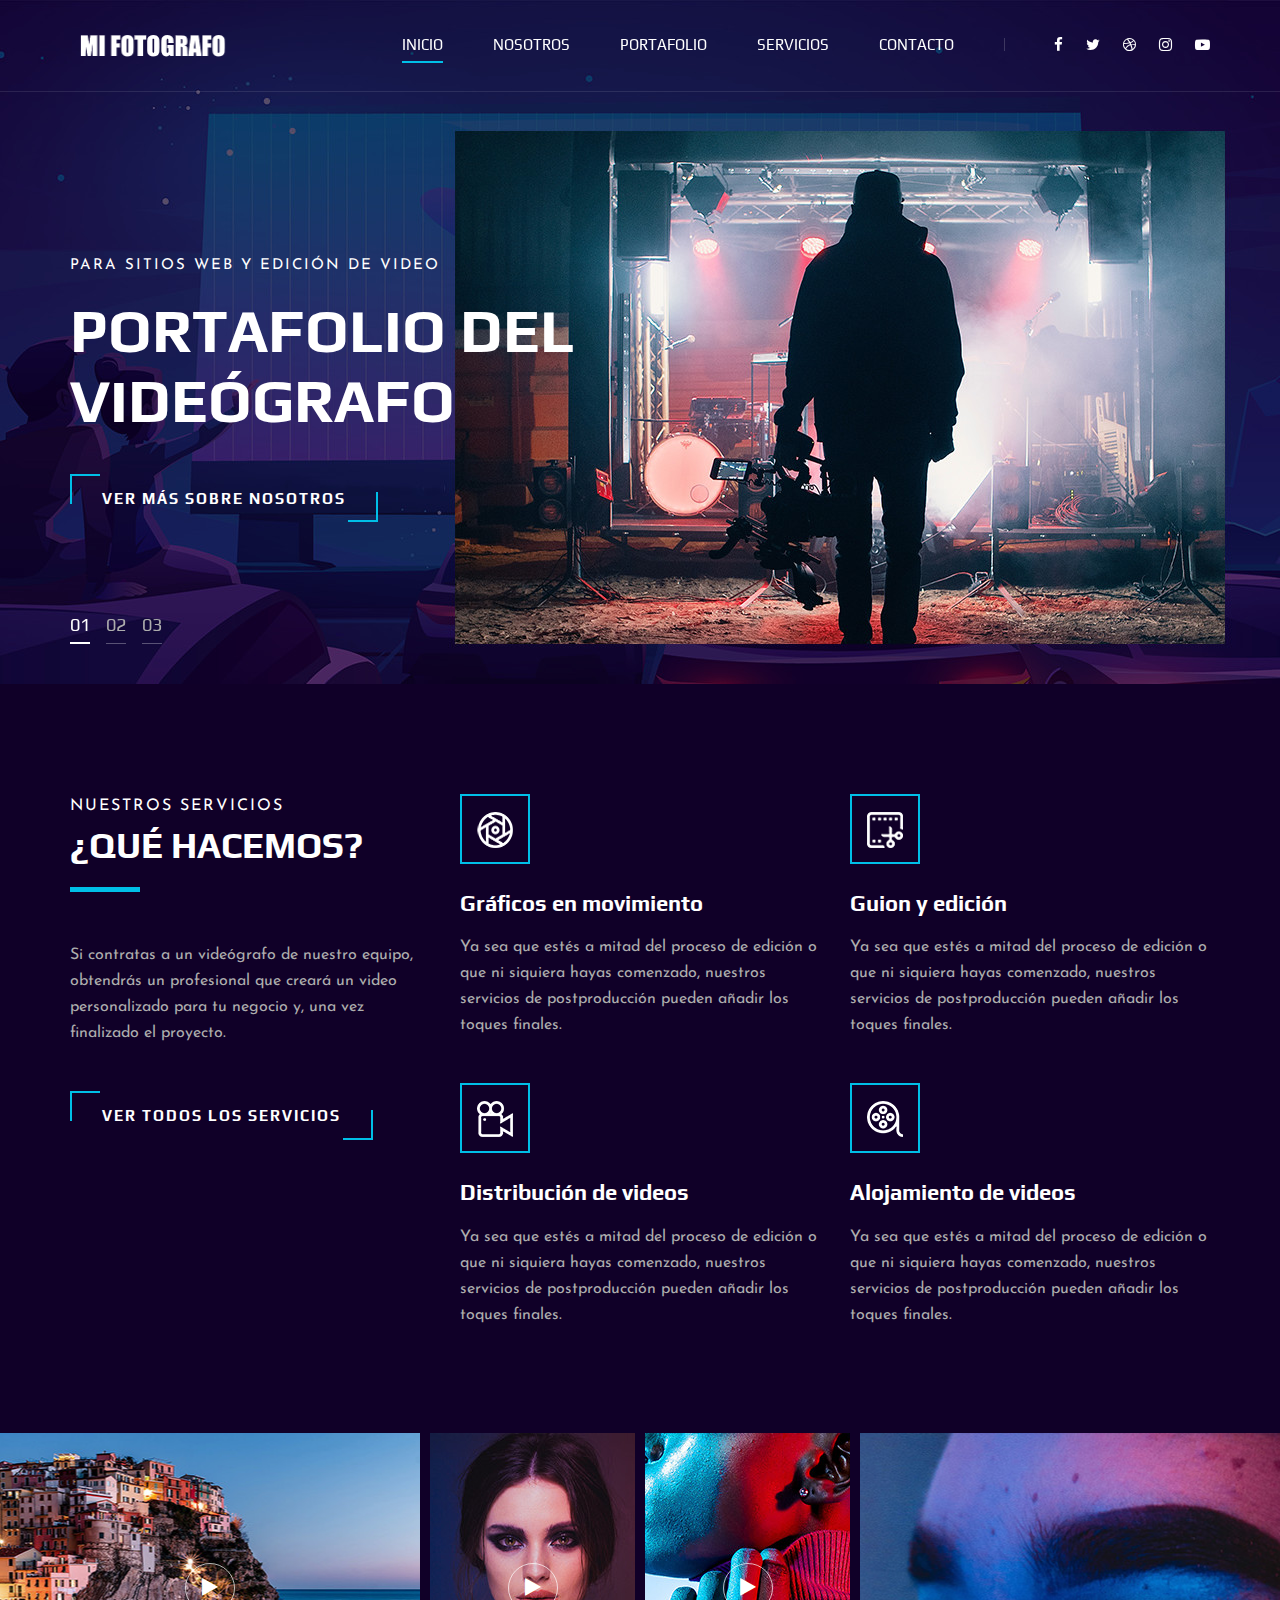
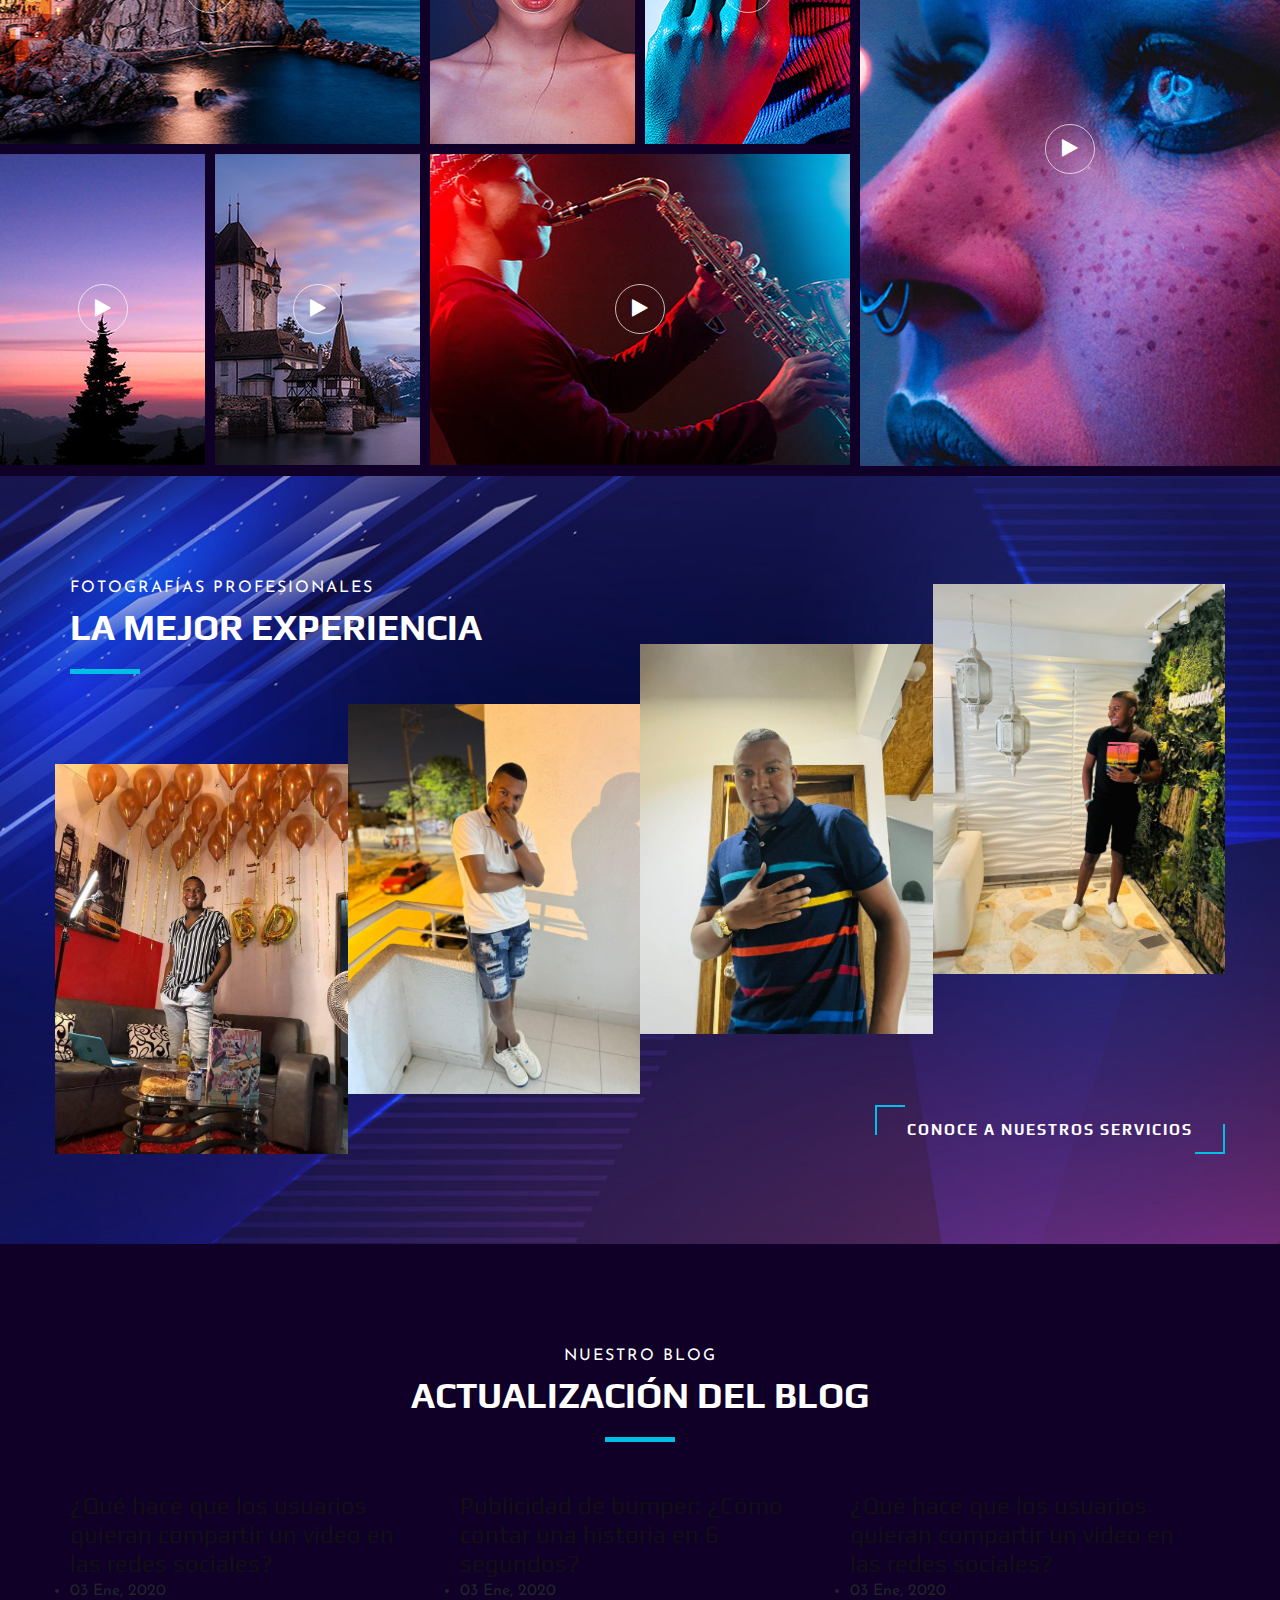
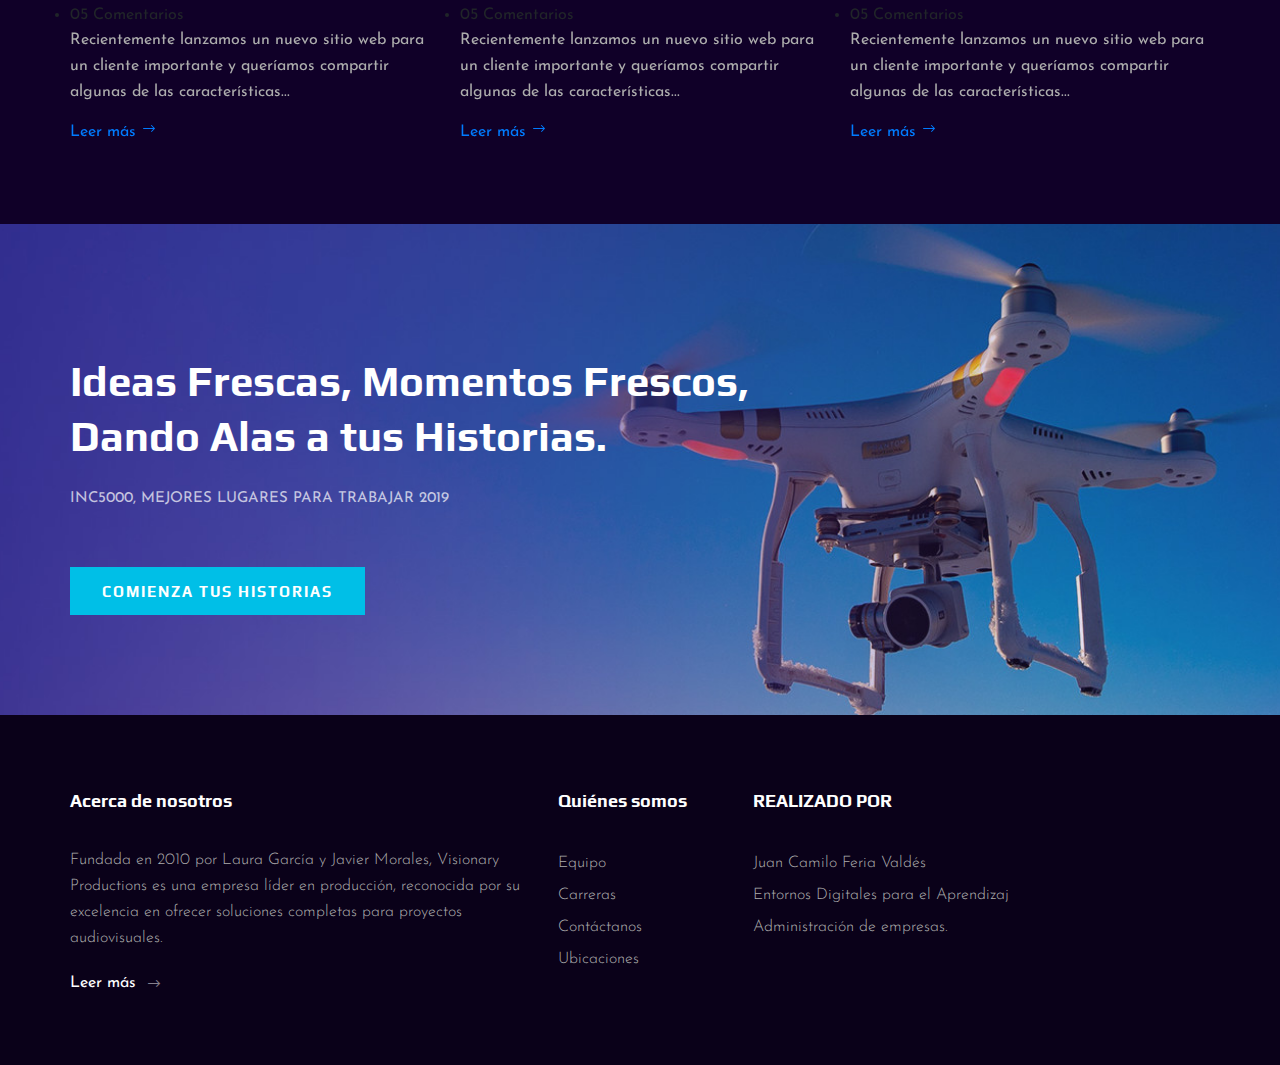
<file: index.html>
<!DOCTYPE html>
<html lang="zxx">

<head>
    <meta charset="UTF-8">
    <meta name="description" content="Videograph Template">
    <meta name="keywords" content="Videograph, unica, creative, html">
    <meta name="viewport" content="width=device-width, initial-scale=1.0">
    <meta http-equiv="X-UA-Compatible" content="ie=edge">
    <title>Videograph | Template</title>

    <!-- Google Font -->
    <link href="https://fonts.googleapis.com/css2?family=Play:wght@400;700&display=swap" rel="stylesheet">
    <link href="https://fonts.googleapis.com/css2?family=Josefin+Sans:wght@300;400;500;600;700&display=swap"
        rel="stylesheet">

    <!-- Css Styles -->
    <link rel="stylesheet" href="css/bootstrap.min.css" type="text/css">
    <link rel="stylesheet" href="css/font-awesome.min.css" type="text/css">
    <link rel="stylesheet" href="css/elegant-icons.css" type="text/css">
    <link rel="stylesheet" href="css/owl.carousel.min.css" type="text/css">
    <link rel="stylesheet" href="css/magnific-popup.css" type="text/css">
    <link rel="stylesheet" href="css/slicknav.min.css" type="text/css">
    <link rel="stylesheet" href="css/style.css" type="text/css">
</head>

<body>
    <div id="preloder">
        <div class="loader"></div>
    </div>

     
    <header class="header">
        <div class="container">
            <div class="row">
                <div class="col-lg-2">
                    <div class="header__logo">
                        <a href="./index.html"><img src="img/logo.png" alt=""></a>
                    </div>
                </div>
                <div class="col-lg-10">
                    <div class="header__nav__option">
                        <nav class="header__nav__menu mobile-menu">
                            <ul>
                                <li class="active"><a href="./index.html">Inicio</a></li>
                                <li><a href="./about.html">Nosotros</a></li>
                                <li><a href="./portfolio.html">Portafolio</a></li>
                                <li><a href="./services.html">Servicios</a></li>
                                <li><a href="./contact.html">Contacto</a></li>
                            </ul>
                        </nav>
                        <div class="header__nav__social">
                            <a href="#"><i class="fa fa-facebook"></i></a>
                            <a href="#"><i class="fa fa-twitter"></i></a>
                            <a href="#"><i class="fa fa-dribbble"></i></a>
                            <a href="#"><i class="fa fa-instagram"></i></a>
                            <a href="#"><i class="fa fa-youtube-play"></i></a>
                        </div>
                    </div>
                </div>
            </div>
            <div id="mobile-menu-wrap"></div>
        </div>
    </header>


   <section class="hero">
        <div class="hero__slider owl-carousel">
            <div class="hero__item set-bg" data-setbg="img/hero/hero-1.jpg">
                <div class="container">
                    <div class="row">
                        <div class="col-lg-6">
                            <div class="hero__text">
                                <span>Para sitios web y edición de video</span>
                                <h2>Portafolio del Videógrafo</h2>
                                <a href="#" class="primary-btn">Ver más sobre nosotros</a>
                            </div>
                        </div>
                    </div>
                </div>
            </div>
            <div class="hero__item set-bg" data-setbg="img/hero/hero-1.jpg">
                <div class="container">
                    <div class="row">
                        <div class="col-lg-6">
                            <div class="hero__text">
                                <span>Para sitios web y edición de video</span>
                                <h2>Portafolio del Videógrafo</h2>
                                <a href="#" class="primary-btn">Ver más sobre nosotros</a>
                            </div>
                        </div>
                    </div>
                </div>
            </div>
            <div class="hero__item set-bg" data-setbg="img/hero/hero-1.jpg">
                <div class="container">
                    <div class="row">
                        <div class="col-lg-6">
                            <div class="hero__text">
                                <span>Para sitios web y edición de video</span>
                                <h2>Portafolio del Videógrafo</h2>
                                <a href="#" class="primary-btn">Ver más sobre nosotros</a>
                            </div>
                        </div>
                    </div>
                </div>
            </div>
        </div>
    </section>


    <section class="services spad">
        <div class="container">
            <div class="row">
                <div class="col-lg-4">
                    <div class="services__title">
                        <div class="section-title">
                            <span>Nuestros servicios</span>
                            <h2>¿Qué hacemos?</h2>
                        </div>
                        <p>Si contratas a un videógrafo de nuestro equipo, obtendrás un profesional que creará un video
                            personalizado para tu negocio y, una vez finalizado el proyecto.</p>
                        <a href="#" class="primary-btn">Ver todos los servicios</a>
                    </div>
                </div>
                <div class="col-lg-8">
                    <div class="row">
                        <div class="col-lg-6 col-md-6 col-sm-6">
                            <div class="services__item">
                                <div class="services__item__icon">
                                    <img src="img/icons/si-1.png" alt="">
                                </div>
                                <h4>Gráficos en movimiento</h4>
                                <p>Ya sea que estés a mitad del proceso de edición o que ni siquiera hayas comenzado,
                                    nuestros servicios de postproducción pueden añadir los toques finales.</p>
                            </div>
                        </div>
                        <div class="col-lg-6 col-md-6 col-sm-6">
                            <div class="services__item">
                                <div class="services__item__icon">
                                    <img src="img/icons/si-2.png" alt="">
                                </div>
                                <h4>Guion y edición</h4>
                                <p>Ya sea que estés a mitad del proceso de edición o que ni siquiera hayas comenzado,
                                    nuestros servicios de postproducción pueden añadir los toques finales.</p>
                            </div>
                        </div>
                        <div class="col-lg-6 col-md-6 col-sm-6">
                            <div class="services__item">
                                <div class="services__item__icon">
                                    <img src="img/icons/si-3.png" alt="">
                                </div>
                                <h4>Distribución de videos</h4>
                                <p>Ya sea que estés a mitad del proceso de edición o que ni siquiera hayas comenzado,
                                    nuestros servicios de postproducción pueden añadir los toques finales.</p>
                            </div>
                        </div>
                        <div class="col-lg-6 col-md-6 col-sm-6">
                            <div class="services__item">
                                <div class="services__item__icon">
                                    <img src="img/icons/si-4.png" alt="">
                                </div>
                                <h4>Alojamiento de videos</h4>
                                <p>Ya sea que estés a mitad del proceso de edición o que ni siquiera hayas comenzado,
                                    nuestros servicios de postproducción pueden añadir los toques finales.</p>
                            </div>
                        </div>
                    </div>
                </div>
            </div>
        </div>
    </section>


    <section class="work">
        <div class="work__gallery">
            <div class="grid-sizer"></div>
            <div class="work__item wide__item set-bg" data-setbg="img/work/work-1.jpg">
                <a href="https://youtu.be/LXb3EKWsInQ?si=SZXimUpmgOudLDLn" class="play-btn video-popup"><i
                        class="fa fa-play"></i></a>
                <div class="work__item__hover">
                    <h4>Neumáticos y Servicio VIP Auto</h4>
                    <ul>
                        <li>Comercio Electrónico</li>
                        <li>Magento</li>
                    </ul>
                </div>
            </div>
            <div class="work__item small__item set-bg" data-setbg="img/work/work-2.jpg">
                <a href="https://youtu.be/LXb3EKWsInQ?si=SZXimUpmgOudLDLn" class="play-btn video-popup"><i
                        class="fa fa-play"></i></a>
            </div>
            <div class="work__item small__item set-bg" data-setbg="img/work/work-3.jpg">
                <a href="https://youtu.be/LXb3EKWsInQ?si=SZXimUpmgOudLDLn" class="play-btn video-popup"><i
                        class="fa fa-play"></i></a>
            </div>
            <div class="work__item large__item set-bg" data-setbg="img/work/work-4.jpg">
                <a href="https://youtu.be/LXb3EKWsInQ?si=SZXimUpmgOudLDLn" class="play-btn video-popup"><i
                        class="fa fa-play"></i></a>
                <div class="work__item__hover">
                    <h4>Neumáticos y Servicio VIP Auto</h4>
                    <ul>
                        <li>Comercio Electrónico</li>
                        <li>Magento</li>
                    </ul>
                </div>
            </div>
            <div class="work__item small__item set-bg" data-setbg="img/work/work-5.jpg">
                <a href="https://youtu.be/LXb3EKWsInQ?si=SZXimUpmgOudLDLn" class="play-btn video-popup"><i
                        class="fa fa-play"></i></a>
            </div>
            <div class="work__item small__item set-bg" data-setbg="img/work/work-6.jpg">
                <a href="https://youtu.be/LXb3EKWsInQ?si=SZXimUpmgOudLDLn" class="play-btn video-popup"><i
                        class="fa fa-play"></i></a>
            </div>
            <div class="work__item wide__item set-bg" data-setbg="img/work/work-7.jpg">
                <a href="https://youtu.be/LXb3EKWsInQ?si=SZXimUpmgOudLDLn" class="play-btn video-popup"><i
                        class="fa fa-play"></i></a>
                <div class="work__item__hover">
                    <h4>Neumáticos y Servicio VIP Auto</h4>
                    <ul>
                        <li>Comercio Electrónico</li>
                        <li>Magento</li>
                    </ul>
                </div>
            </div>
        </div>
    </section>


    <section class="team spad set-bg" data-setbg="img/team-bg.jpg">
        <div class="container">
            <div class="row">
                <div class="col-lg-12">
                    <div class="section-title team__title">
                        <span>Fotografías profesionales</span>
                        <h2>La mejor experiencia</h2>
                    </div>
                </div>
            </div>
            <div class="row">
                <div class="col-lg-3 col-md-6 col-sm-6 p-0">
                    <div class="team__item set-bg" data-setbg="img/b1.jpeg">
                        <div class="team__item__text">
                            <h4>DIAS ESPECIALES</h4>
                            <p>La mejor fotografía</p>
                            <div class="team__item__social">
                                <a href="#"><i class="fa fa-facebook"></i></a>
                                <a href="#"><i class="fa fa-twitter"></i></a>
                                <a href="#"><i class="fa fa-dribbble"></i></a>
                                <a href="#"><i class="fa fa-instagram"></i></a>
                            </div>
                        </div>
                    </div>
                </div>
                <div class="col-lg-3 col-md-6 col-sm-6 p-0">
                    <div class="team__item team__item--second set-bg" data-setbg="img/b2.jpeg">
                        <div class="team__item__text">
                            <h4>MOMENTOS UNICOS</h4>
                            <p>La mejor fotografía</p>
                            <div class="team__item__social">
                                <a href="#"><i class="fa fa-facebook"></i></a>
                                <a href="#"><i class="fa fa-twitter"></i></a>
                                <a href="#"><i class="fa fa-dribbble"></i></a>
                                <a href="#"><i class="fa fa-instagram"></i></a>
                            </div>
                        </div>
                    </div>
                </div>
                <div class="col-lg-3 col-md-6 col-sm-6 p-0">
                    <div class="team__item team__item--third set-bg" data-setbg="img/b5.jpeg">
                        <div class="team__item__text">
                            <h4>RETRATOS</h4>
                            <p>La mejor fotografía</p>
                            <div class="team__item__social">
                                <a href="#"><i class="fa fa-facebook"></i></a>
                                <a href="#"><i class="fa fa-twitter"></i></a>
                                <a href="#"><i class="fa fa-dribbble"></i></a>
                                <a href="#"><i class="fa fa-instagram"></i></a>
                            </div>
                        </div>
                    </div>
                </div>
                <div class="col-lg-3 col-md-6 col-sm-6 p-0">
                    <div class="team__item team__item--four set-bg" data-setbg="img/b4.jpeg">
                        <div class="team__item__text">
                            <h4>LUGARES ÚNICOS</h4>
                            <p>La mejor fotografía</p>
                            <div class="team__item__social">
                                <a href="#"><i class="fa fa-facebook"></i></a>
                                <a href="#"><i class="fa fa-twitter"></i></a>
                                <a href="#"><i class="fa fa-dribbble"></i></a>
                                <a href="#"><i class="fa fa-instagram"></i></a>
                            </div>
                        </div>
                    </div>
                </div>
                <div class="col-lg-12 p-0">
                    <div class="team__btn">
                        <a href="#" class="primary-btn">Conoce a nuestros servicios</a>
                    </div>
                </div>
            </div>
        </div>
    </section>


    <section class="latest spad">
        <div class="container">
            <div class="row">
                <div class="col-lg-12">
                    <div class="section-title center-title">
                        <span>Nuestro Blog</span>
                        <h2>Actualización del Blog</h2>
                    </div>
                </div>
            </div>
            <div class="row">
                <div class="latest__slider owl-carousel">
                    <div class="col-lg-4">
                        <div class="blog__item latest__item">
                            <h4>¿Qué hace que los usuarios quieran compartir un video en las redes sociales?</h4>
                            <ul>
                                <li>03 Ene, 2020</li>
                                <li>05 Comentarios</li>
                            </ul>
                            <p>Recientemente lanzamos un nuevo sitio web para un cliente importante y queríamos
                                compartir algunas de las características...</p>
                            <a href="#">Leer más <span class="arrow_right"></span></a>
                        </div>
                    </div>
                    <div class="col-lg-4">
                        <div class="blog__item latest__item">
                            <h4>Publicidad de bumper: ¿Cómo contar una historia en 6 segundos?</h4>
                            <ul>
                                <li>03 Ene, 2020</li>
                                <li>05 Comentarios</li>
                            </ul>
                            <p>Recientemente lanzamos un nuevo sitio web para un cliente importante y queríamos
                                compartir algunas de las características...</p>
                            <a href="#">Leer más <span class="arrow_right"></span></a>
                        </div>
                    </div>
                    <div class="col-lg-4">
                        <div class="blog__item latest__item">
                            <h4>¿Qué hace que los usuarios quieran compartir un video en las redes sociales?</h4>
                            <ul>
                                <li>03 Ene, 2020</li>
                                <li>05 Comentarios</li>
                            </ul>
                            <p>Recientemente lanzamos un nuevo sitio web para un cliente importante y queríamos
                                compartir algunas de las características...</p>
                            <a href="#">Leer más <span class="arrow_right"></span></a>
                        </div>
                    </div>
                </div>
            </div>
        </div>
    </section>


    <section class="callto spad set-bg" data-setbg="img/callto-bg.jpg">
        <div class="container">
            <div class="row">
                <div class="col-lg-8">
                    <div class="callto__text">
                        <h2>Ideas Frescas, Momentos Frescos, Dando Alas a tus Historias.</h2>
                        <p>INC5000, Mejores lugares para trabajar 2019</p>
                        <a href="#">Comienza tus historias</a>
                    </div>
                </div>
            </div>
        </div>
    </section>


    <footer class="footer">
        <div class="container">
            
            <div class="footer__option">
                <div class="row">
                    <div class="col-lg-5 col-md-6 col-sm-9">
                        <div class="footer__option__item">
                            <h5>Acerca de nosotros</h5>
                            <p>Fundada en 2010 por Laura García y Javier Morales, Visionary Productions es una empresa líder en producción, reconocida por su excelencia en ofrecer soluciones completas para proyectos audiovisuales.</p>
                            <a href="#" class="read__more">Leer más <span class="arrow_right"></span></a>
                        </div>
                    </div>
                    <div class="col-lg-2 col-md-3 col-sm-3">
                        <div class="footer__option__item">
                            <h5>Quiénes somos</h5>
                            <ul>
                                <li><a href="#">Equipo</a></li>
                                <li><a href="#">Carreras</a></li>
                                <li><a href="#">Contáctanos</a></li>
                                <li><a href="#">Ubicaciones</a></li>
                            </ul>
                        </div>
                    </div>
                    <div class="col-lg-5 col-md-4 col-sm-4">
                        <div class="footer__option__item">
                            <h5>REALIZADO POR</h5>
                            <ul>
                                <li><a href="#">Juan Camilo Feria Valdés</a></li>
                                <li><a href="#">Entornos Digitales para el Aprendizaj</a></li>
                                <li><a href="#">Administración de empresas.</a></li>
                            </ul>
                        </div>
                    </div>
                </div>
            </div>
           
        </div>
    </footer> 


    <!-- Js Plugins -->
    <script src="js/jquery-3.3.1.min.js"></script>
    <script src="js/bootstrap.min.js"></script>
    <script src="js/jquery.magnific-popup.min.js"></script>
    <script src="js/mixitup.min.js"></script>
    <script src="js/masonry.pkgd.min.js"></script>
    <script src="js/jquery.slicknav.js"></script>
    <script src="js/owl.carousel.min.js"></script>
    <script src="js/main.js"></script>
</body>

</html>
</file>
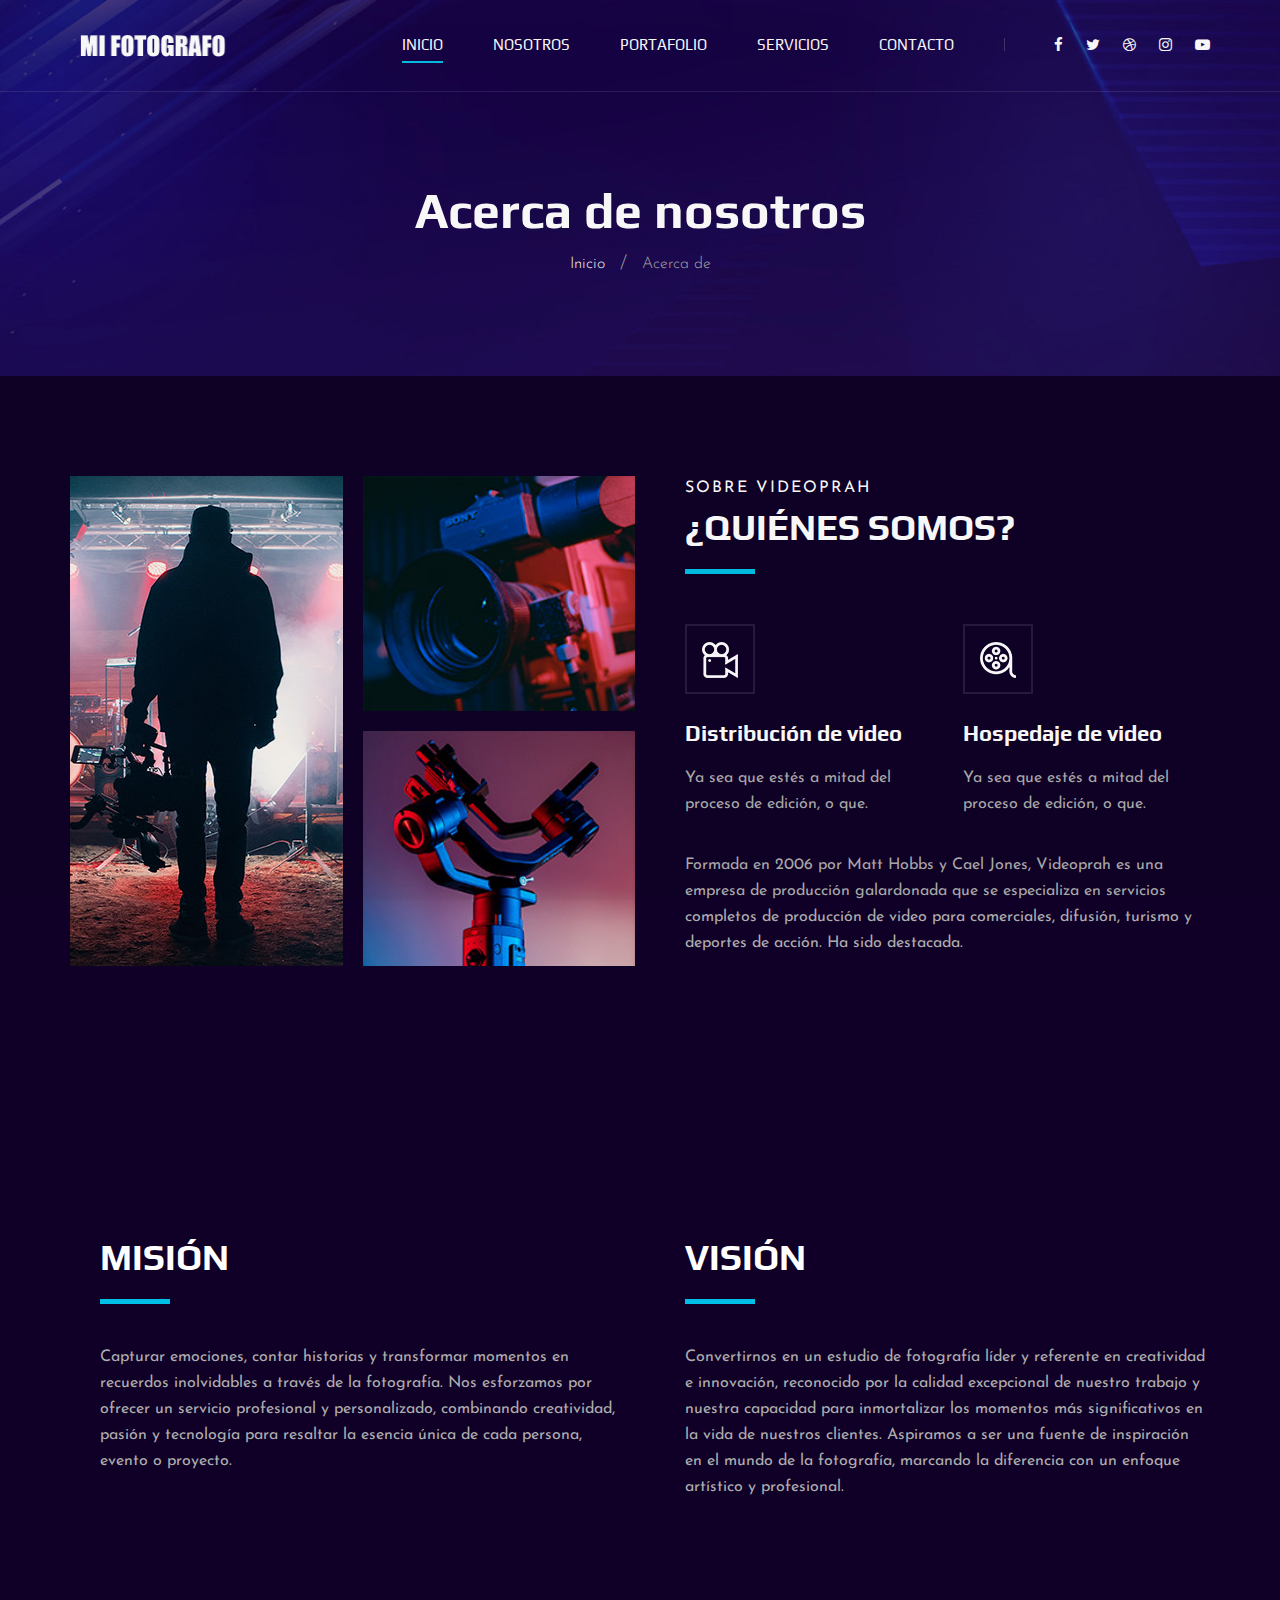
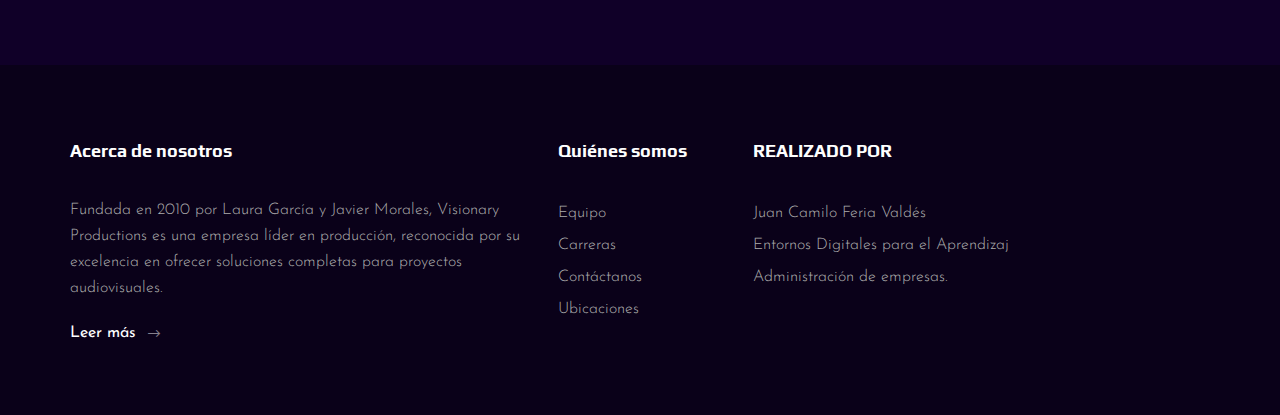
<file: about.html>
<!DOCTYPE html>
<html lang="zxx">

<head>
    <meta charset="UTF-8">
    <meta name="description" content="Videograph Template">
    <meta name="keywords" content="Videograph, unica, creative, html">
    <meta name="viewport" content="width=device-width, initial-scale=1.0">
    <meta http-equiv="X-UA-Compatible" content="ie=edge">
    <title>Videograph | Template</title>

    <!-- Google Font -->
    <link href="https://fonts.googleapis.com/css2?family=Play:wght@400;700&display=swap" rel="stylesheet">
    <link href="https://fonts.googleapis.com/css2?family=Josefin+Sans:wght@300;400;500;600;700&display=swap"
        rel="stylesheet">

    <!-- Css Styles -->
    <link rel="stylesheet" href="css/bootstrap.min.css" type="text/css">
    <link rel="stylesheet" href="css/font-awesome.min.css" type="text/css">
    <link rel="stylesheet" href="css/elegant-icons.css" type="text/css">
    <link rel="stylesheet" href="css/owl.carousel.min.css" type="text/css">
    <link rel="stylesheet" href="css/magnific-popup.css" type="text/css">
    <link rel="stylesheet" href="css/slicknav.min.css" type="text/css">
    <link rel="stylesheet" href="css/style.css" type="text/css">
</head>

<body>
    <!-- Page Preloder -->
    <div id="preloder">
        <div class="loader"></div>
    </div>

    <!-- Header Section Begin -->
   
    <!-- Header Section Begin -->
    <header class="header">
        <div class="container">
            <div class="row">
                <div class="col-lg-2">
                    <div class="header__logo">
                        <a href="./index.html"><img src="img/logo.png" alt=""></a>
                    </div>
                </div>
                <div class="col-lg-10">
                    <div class="header__nav__option">
                        <nav class="header__nav__menu mobile-menu">
                            <ul>
                                <li class="active"><a href="./index.html">Inicio</a></li>
                                <li><a href="./about.html">Nosotros</a></li>
                                <li><a href="./portfolio.html">Portafolio</a></li>
                                <li><a href="./services.html">Servicios</a></li>
                                <li><a href="./contact.html">Contacto</a></li>
                            </ul>
                        </nav>
                        <div class="header__nav__social">
                            <a href="#"><i class="fa fa-facebook"></i></a>
                            <a href="#"><i class="fa fa-twitter"></i></a>
                            <a href="#"><i class="fa fa-dribbble"></i></a>
                            <a href="#"><i class="fa fa-instagram"></i></a>
                            <a href="#"><i class="fa fa-youtube-play"></i></a>
                        </div>
                    </div>
                </div>
            </div>
            <div id="mobile-menu-wrap"></div>
        </div>
    </header>
    <!-- Header End -->

    <!-- Breadcrumb Begin -->
    <div class="breadcrumb-option spad set-bg" data-setbg="img/breadcrumb-bg.jpg">
        <div class="container">
            <div class="row">
                <div class="col-lg-12 text-center">
                    <div class="breadcrumb__text">
                        <h2>Acerca de nosotros</h2>
                        <div class="breadcrumb__links">
                            <a href="#">Inicio</a>
                            <span>Acerca de</span>
                        </div>
                    </div>
                </div>
            </div>
        </div>
    </div>
    <!-- Breadcrumb End -->
    
    <!-- About Section Begin -->
    <section class="about spad">
        <div class="container">
            <div class="row">
                <div class="col-lg-6">
                    <div class="about__pic">
                        <div class="row">
                            <div class="col-lg-6 col-md-6 col-sm-6">
                                <div class="about__pic__item about__pic__item--large set-bg"
                                    data-setbg="img/about/about-1.jpg"></div>
                            </div>
                            <div class="col-lg-6 col-md-6 col-sm-6">
                                <div class="row">
                                    <div class="col-lg-12">
                                        <div class="about__pic__item set-bg" data-setbg="img/about/about-2.jpg"></div>
                                    </div>
                                    <div class="col-lg-12">
                                        <div class="about__pic__item set-bg" data-setbg="img/about/about-3.jpg"></div>
                                    </div>
                                </div>
                            </div>
                        </div>
                    </div>
                </div>
                <div class="col-lg-6">
                    <div class="about__text">
                        <div class="section-title">
                            <span>Sobre Videoprah</span>
                            <h2>¿Quiénes somos?</h2>
                        </div>
                        <div class="row">
                            <div class="col-lg-6 col-md-6 col-sm-6">
                                <div class="services__item">
                                    <div class="services__item__icon">
                                        <img src="img/icons/si-3.png" alt="">
                                    </div>
                                    <h4>Distribución de video</h4>
                                    <p>Ya sea que estés a mitad del proceso de edición, o que.</p>
                                </div>
                            </div>
                            <div class="col-lg-6 col-md-6 col-sm-6">
                                <div class="services__item">
                                    <div class="services__item__icon">
                                        <img src="img/icons/si-4.png" alt="">
                                    </div>
                                    <h4>Hospedaje de video</h4>
                                    <p>Ya sea que estés a mitad del proceso de edición, o que.</p>
                                </div>
                            </div>
                        </div>
                        <div class="about__text__desc">
                            <p>Formada en 2006 por Matt Hobbs y Cael Jones, Videoprah es una empresa de producción galardonada
                                que se especializa en servicios completos de producción de video para comerciales, difusión,
                                turismo y deportes de acción. Ha sido destacada.</p>
                        </div>
                    </div>
                </div>
            </div>
        </div>
    </section>
    <!-- About Section End -->


     <!-- Vision and Misión-->
     <section class="about spad">
        <div class="container">
            <div class="row">
                <div class="col-lg-6">
                    <div class="about__text">
                        <div class="section-title">
                            <h2>MISIÓN</h2>
                        </div>
                        <div class="about__text__desc">
                            <p>Capturar emociones, contar historias y transformar momentos en recuerdos inolvidables a través de la fotografía. Nos esforzamos por ofrecer un servicio profesional y personalizado, combinando creatividad, pasión y tecnología para resaltar la esencia única de cada persona, evento o proyecto.

                            </p>
                        </div>
                    </div>
                </div>

                <div class="col-lg-6">
                    <div class="about__text">
                        <div class="section-title">
                            <h2>VISIÓN</h2>
                        </div>
                        <div class="about__text__desc">
                            <p>Convertirnos en un estudio de fotografía líder y referente en creatividad e innovación, reconocido por la calidad excepcional de nuestro trabajo y nuestra capacidad para inmortalizar los momentos más significativos en la vida de nuestros clientes. Aspiramos a ser una fuente de inspiración en el mundo de la fotografía, marcando la diferencia con un enfoque artístico y profesional.</p>
                        </div>
                    </div>
                </div>

            </div>
        </div>
    </section>



    <!-- Footer Section Begin -->
    <footer class="footer">
        <div class="container">
            
            <div class="footer__option">
                <div class="row">
                    <div class="col-lg-5 col-md-6 col-sm-9">
                        <div class="footer__option__item">
                            <h5>Acerca de nosotros</h5>
                            <p>Fundada en 2010 por Laura García y Javier Morales, Visionary Productions es una empresa líder en producción, reconocida por su excelencia en ofrecer soluciones completas para proyectos audiovisuales.</p>
                            <a href="#" class="read__more">Leer más <span class="arrow_right"></span></a>
                        </div>
                    </div>
                    <div class="col-lg-2 col-md-3 col-sm-3">
                        <div class="footer__option__item">
                            <h5>Quiénes somos</h5>
                            <ul>
                                <li><a href="#">Equipo</a></li>
                                <li><a href="#">Carreras</a></li>
                                <li><a href="#">Contáctanos</a></li>
                                <li><a href="#">Ubicaciones</a></li>
                            </ul>
                        </div>
                    </div>
                    <div class="col-lg-5 col-md-4 col-sm-4">
                        <div class="footer__option__item">
                            <h5>REALIZADO POR</h5>
                            <ul>
                                <li><a href="#">Juan Camilo Feria Valdés</a></li>
                                <li><a href="#">Entornos Digitales para el Aprendizaj</a></li>
                                <li><a href="#">Administración de empresas.</a></li>
                            </ul>
                        </div>
                    </div>
                </div>
            </div>
           
        </div>
    </footer>
    <!-- Footer Section End -->

    <!-- Js Plugins -->
    <script src="js/jquery-3.3.1.min.js"></script>
    <script src="js/bootstrap.min.js"></script>
    <script src="js/jquery.magnific-popup.min.js"></script>
    <script src="js/mixitup.min.js"></script>
    <script src="js/masonry.pkgd.min.js"></script>
    <script src="js/jquery.slicknav.js"></script>
    <script src="js/owl.carousel.min.js"></script>
    <script src="js/main.js"></script>
</body>

</html>
</file>
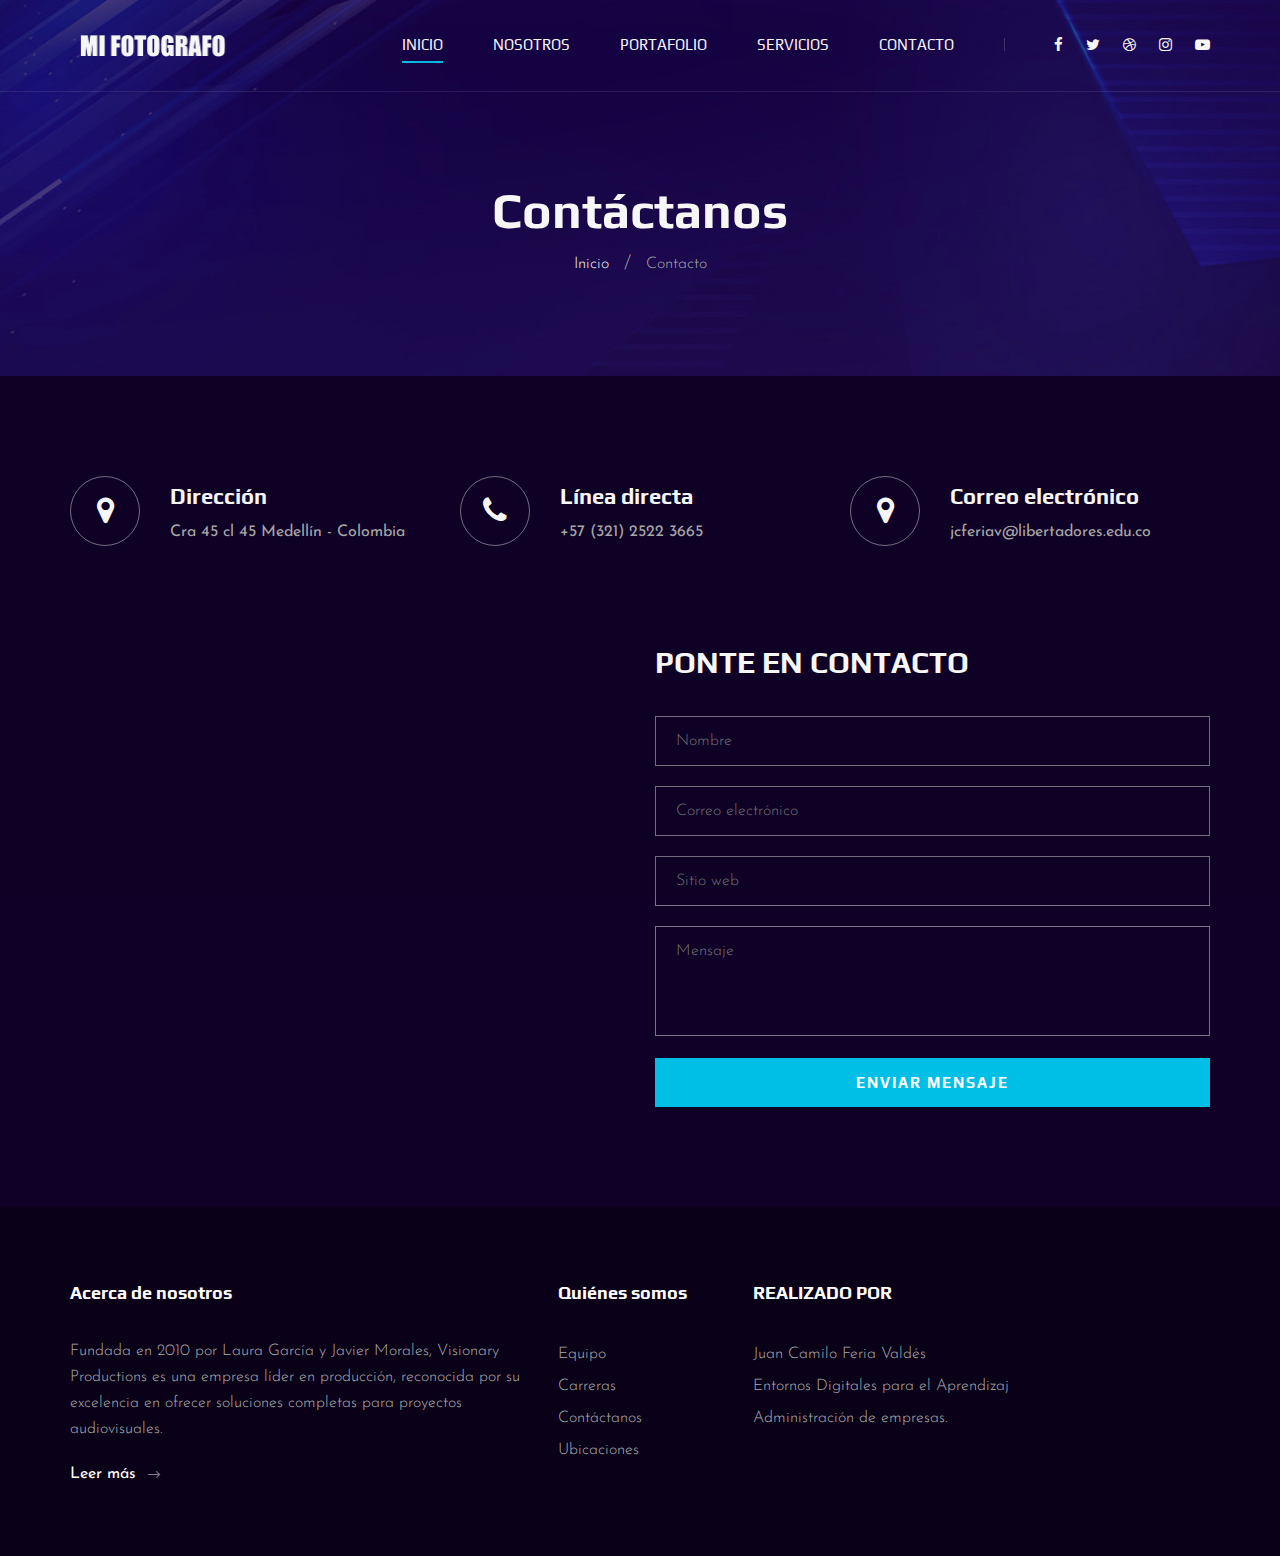
<file: contact.html>
<!DOCTYPE html>
<html lang="zxx">

<head>
    <meta charset="UTF-8">
    <meta name="description" content="Videograph Template">
    <meta name="keywords" content="Videograph, unica, creative, html">
    <meta name="viewport" content="width=device-width, initial-scale=1.0">
    <meta http-equiv="X-UA-Compatible" content="ie=edge">
    <title>Videograph | Template</title>

    <!-- Google Font -->
    <link href="https://fonts.googleapis.com/css2?family=Play:wght@400;700&display=swap" rel="stylesheet">
    <link href="https://fonts.googleapis.com/css2?family=Josefin+Sans:wght@300;400;500;600;700&display=swap"
        rel="stylesheet">

    <!-- Css Styles -->
    <link rel="stylesheet" href="css/bootstrap.min.css" type="text/css">
    <link rel="stylesheet" href="css/font-awesome.min.css" type="text/css">
    <link rel="stylesheet" href="css/elegant-icons.css" type="text/css">
    <link rel="stylesheet" href="css/owl.carousel.min.css" type="text/css">
    <link rel="stylesheet" href="css/magnific-popup.css" type="text/css">
    <link rel="stylesheet" href="css/slicknav.min.css" type="text/css">
    <link rel="stylesheet" href="css/style.css" type="text/css">
</head>

<body>
    <!-- Page Preloder -->
    <div id="preloder">
        <div class="loader"></div>
    </div>

    <!-- Header Section Begin -->

    <!-- Header Section Begin -->
    <header class="header">
        <div class="container">
            <div class="row">
                <div class="col-lg-2">
                    <div class="header__logo">
                        <a href="./index.html"><img src="img/logo.png" alt=""></a>
                    </div>
                </div>
                <div class="col-lg-10">
                    <div class="header__nav__option">
                        <nav class="header__nav__menu mobile-menu">
                            <ul>
                                <li class="active"><a href="./index.html">Inicio</a></li>
                                <li><a href="./about.html">Nosotros</a></li>
                                <li><a href="./portfolio.html">Portafolio</a></li>
                                <li><a href="./services.html">Servicios</a></li>
                                <li><a href="./contact.html">Contacto</a></li>
                            </ul>
                        </nav>
                        <div class="header__nav__social">
                            <a href="#"><i class="fa fa-facebook"></i></a>
                            <a href="#"><i class="fa fa-twitter"></i></a>
                            <a href="#"><i class="fa fa-dribbble"></i></a>
                            <a href="#"><i class="fa fa-instagram"></i></a>
                            <a href="#"><i class="fa fa-youtube-play"></i></a>
                        </div>
                    </div>
                </div>
            </div>
            <div id="mobile-menu-wrap"></div>
        </div>
    </header>
    <!-- Header End -->

    <!-- Breadcrumb Begin -->
    <div class="breadcrumb-option spad set-bg" data-setbg="img/breadcrumb-bg.jpg">
        <div class="container">
            <div class="row">
                <div class="col-lg-12 text-center">
                    <div class="breadcrumb__text">
                        <h2>Contáctanos</h2>
                        <div class="breadcrumb__links">
                            <a href="#">Inicio</a>
                            <span>Contacto</span>
                        </div>
                    </div>
                </div>
            </div>
        </div>
    </div>
    <!-- Breadcrumb End -->

    <!-- Sección del Widget de Contacto Inicio -->
    <section class="contact-widget spad">
        <div class="container">
            <div class="row">
                <div class="col-lg-4 col-md-6 col-md-6 col-md-3">
                    <div class="contact__widget__item">
                        <div class="contact__widget__item__icon">
                            <i class="fa fa-map-marker"></i>
                        </div>
                        <div class="contact__widget__item__text">
                            <h4>Dirección</h4>
                            <p>Cra 45 cl 45 Medellín - Colombia</p>
                        </div>
                    </div>
                </div>
                <div class="col-lg-4 col-md-6 col-md-6 col-md-3">
                    <div class="contact__widget__item">
                        <div class="contact__widget__item__icon">
                            <i class="fa fa-phone"></i>
                        </div>
                        <div class="contact__widget__item__text">
                            <h4>Línea directa</h4>
                            <p>+57 (321) 2522 3665</p>
                        </div>
                    </div>
                </div>
                <div class="col-lg-4 col-md-6 col-md-6 col-md-3">
                    <div class="contact__widget__item">
                        <div class="contact__widget__item__icon">
                            <i class="fa fa-map-marker"></i>
                        </div>
                        <div class="contact__widget__item__text">
                            <h4>Correo electrónico</h4>
                            <p>jcferiav@libertadores.edu.co</p>
                        </div>
                    </div>
                </div>
            </div>
        </div>
    </section>
    <!-- Sección del Widget de Contacto Fin -->

    <!-- Sección de Llamada a la Acción Inicio -->
    <section class="contact spad">
        <div class="container">
            <div class="row">
                <div class="col-lg-6 col-md-6">
                    <div class="contact__map">
                        <iframe
                            src="https://www.google.com/maps/embed?pb=!1m18!1m12!1m3!1d387190.2798902705!2d-74.25986790365917!3d40.697670067823786!2m3!1f0!2f0!3f0!3m2!1i1024!2i768!4f13.1!3m3!1m2!1s0x89c24fa5d33f083b%3A0xc80b8f06e177fe62!2sNew%20York%2C%20NY%2C%20USA!5e0!3m2!1sen!2sbd!4v1596152431947!5m2!1sen!2sbd"
                            height="450" style="border:0;"></iframe>
                    </div>
                </div>
                <div class="col-lg-6 col-md-6">
                    <div class="contact__form">
                        <h3>Ponte en contacto</h3>
                        <form action="#">
                            <input type="text" placeholder="Nombre">
                            <input type="text" placeholder="Correo electrónico">
                            <input type="text" placeholder="Sitio web">
                            <textarea placeholder="Mensaje"></textarea>
                            <button type="submit" class="site-btn">Enviar mensaje</button>
                        </form>
                    </div>
                </div>
            </div>
        </div>
    </section>
    <!-- Sección de Llamada a la Acción Fin -->


    <!-- Footer Section Begin -->
    <footer class="footer">
        <div class="container">
            
            <div class="footer__option">
                <div class="row">
                    <div class="col-lg-5 col-md-6 col-sm-9">
                        <div class="footer__option__item">
                            <h5>Acerca de nosotros</h5>
                            <p>Fundada en 2010 por Laura García y Javier Morales, Visionary Productions es una empresa líder en producción, reconocida por su excelencia en ofrecer soluciones completas para proyectos audiovisuales.</p>
                            <a href="#" class="read__more">Leer más <span class="arrow_right"></span></a>
                        </div>
                    </div>
                    <div class="col-lg-2 col-md-3 col-sm-3">
                        <div class="footer__option__item">
                            <h5>Quiénes somos</h5>
                            <ul>
                                <li><a href="#">Equipo</a></li>
                                <li><a href="#">Carreras</a></li>
                                <li><a href="#">Contáctanos</a></li>
                                <li><a href="#">Ubicaciones</a></li>
                            </ul>
                        </div>
                    </div>
                    <div class="col-lg-5 col-md-4 col-sm-4">
                        <div class="footer__option__item">
                            <h5>REALIZADO POR</h5>
                            <ul>
                                <li><a href="#">Juan Camilo Feria Valdés</a></li>
                                <li><a href="#">Entornos Digitales para el Aprendizaj</a></li>
                                <li><a href="#">Administración de empresas.</a></li>
                            </ul>
                        </div>
                    </div>
                </div>
            </div>
           
        </div>
    </footer>
    <!-- Footer Section End -->

    <!-- Js Plugins -->
    <script src="js/jquery-3.3.1.min.js"></script>
    <script src="js/bootstrap.min.js"></script>
    <script src="js/jquery.magnific-popup.min.js"></script>
    <script src="js/mixitup.min.js"></script>
    <script src="js/masonry.pkgd.min.js"></script>
    <script src="js/jquery.slicknav.js"></script>
    <script src="js/owl.carousel.min.js"></script>
    <script src="js/main.js"></script>
</body>

</html>
</file>
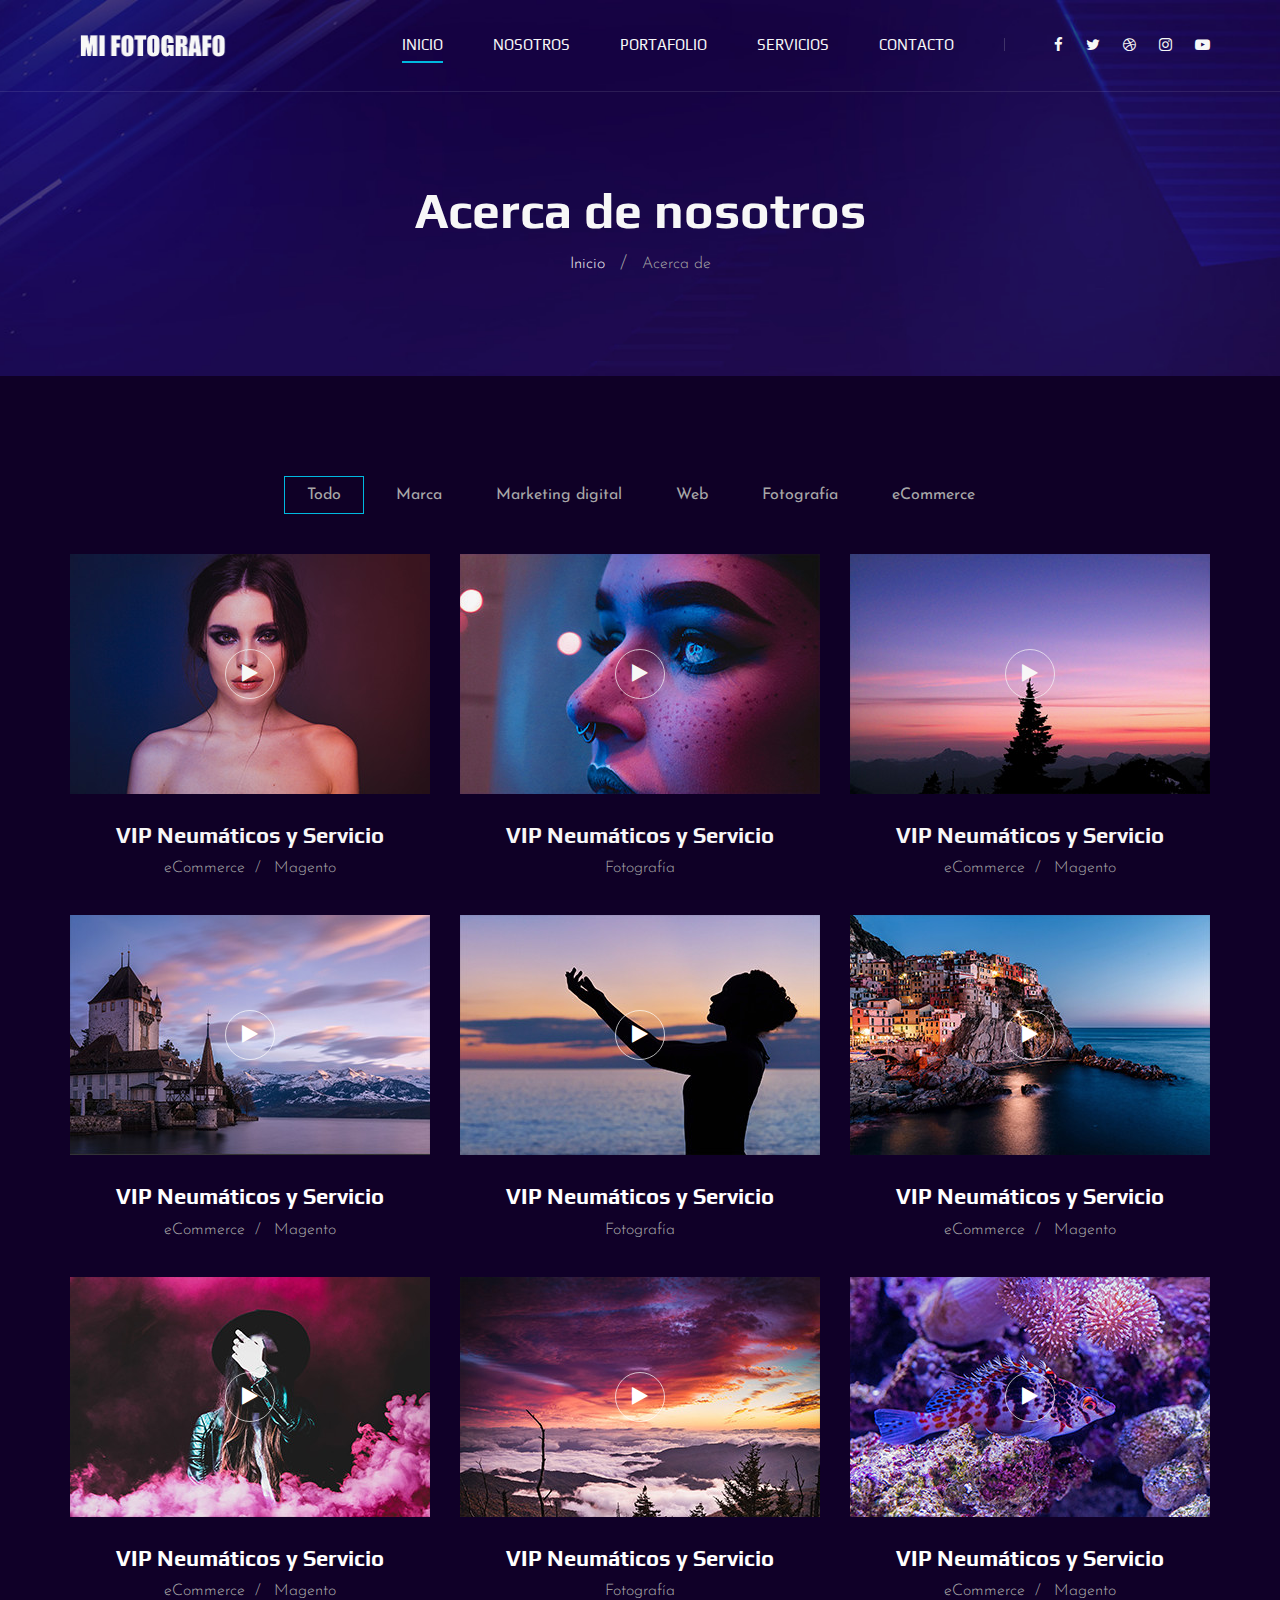
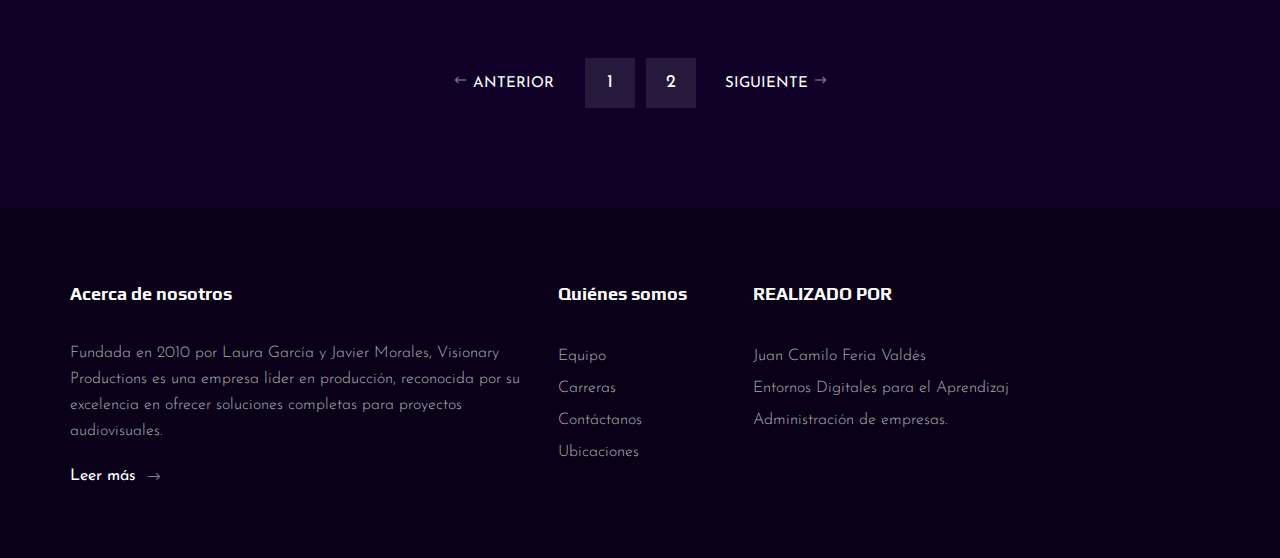
<file: portfolio.html>
<!DOCTYPE html>
<html lang="zxx">

<head>
    <meta charset="UTF-8">
    <meta name="description" content="Videograph Template">
    <meta name="keywords" content="Videograph, unica, creative, html">
    <meta name="viewport" content="width=device-width, initial-scale=1.0">
    <meta http-equiv="X-UA-Compatible" content="ie=edge">
    <title>Videograph | Template</title>

    <!-- Google Font -->
    <link href="https://fonts.googleapis.com/css2?family=Play:wght@400;700&display=swap" rel="stylesheet">
    <link href="https://fonts.googleapis.com/css2?family=Josefin+Sans:wght@300;400;500;600;700&display=swap"
        rel="stylesheet">

    <!-- Css Styles -->
    <link rel="stylesheet" href="css/bootstrap.min.css" type="text/css">
    <link rel="stylesheet" href="css/font-awesome.min.css" type="text/css">
    <link rel="stylesheet" href="css/elegant-icons.css" type="text/css">
    <link rel="stylesheet" href="css/owl.carousel.min.css" type="text/css">
    <link rel="stylesheet" href="css/magnific-popup.css" type="text/css">
    <link rel="stylesheet" href="css/slicknav.min.css" type="text/css">
    <link rel="stylesheet" href="css/style.css" type="text/css">
</head>

<body>
    <!-- Page Preloder -->
    <div id="preloder">
        <div class="loader"></div>
    </div>

    <!-- Header Section Begin -->

    <!-- Header Section Begin -->
    <header class="header">
        <div class="container">
            <div class="row">
                <div class="col-lg-2">
                    <div class="header__logo">
                        <a href="./index.html"><img src="img/logo.png" alt=""></a>
                    </div>
                </div>
                <div class="col-lg-10">
                    <div class="header__nav__option">
                        <nav class="header__nav__menu mobile-menu">
                            <ul>
                                <li class="active"><a href="./index.html">Inicio</a></li>
                                <li><a href="./about.html">Nosotros</a></li>
                                <li><a href="./portfolio.html">Portafolio</a></li>
                                <li><a href="./services.html">Servicios</a></li>
                                <li><a href="./contact.html">Contacto</a></li>
                            </ul>
                        </nav>
                        <div class="header__nav__social">
                            <a href="#"><i class="fa fa-facebook"></i></a>
                            <a href="#"><i class="fa fa-twitter"></i></a>
                            <a href="#"><i class="fa fa-dribbble"></i></a>
                            <a href="#"><i class="fa fa-instagram"></i></a>
                            <a href="#"><i class="fa fa-youtube-play"></i></a>
                        </div>
                    </div>
                </div>
            </div>
            <div id="mobile-menu-wrap"></div>
        </div>
    </header>
    <!-- Header End -->

    <!-- Inicio de Breadcrumb -->
    <div class="breadcrumb-option spad set-bg" data-setbg="img/breadcrumb-bg.jpg">
        <div class="container">
            <div class="row">
                <div class="col-lg-12 text-center">
                    <div class="breadcrumb__text">
                        <h2>Acerca de nosotros</h2>
                        <div class="breadcrumb__links">
                            <a href="#">Inicio</a>
                            <span>Acerca de</span>
                        </div>
                    </div>
                </div>
            </div>
        </div>
    </div>
    <!-- Fin de Breadcrumb -->

    <!-- Sección de Portafolio Inicio -->
    <section class="portfolio spad">
        <div class="container">
            <div class="row">
                <div class="col-lg-12">
                    <ul class="portfolio__filter">
                        <li class="active" data-filter="*">Todo</li>
                        <li data-filter=".branding">Marca</li>
                        <li data-filter=".digital-marketing">Marketing digital</li>
                        <li data-filter=".web">Web</li>
                        <li data-filter=".photography">Fotografía</li>
                        <li data-filter=".ecommerce">eCommerce</li>
                    </ul>
                </div>
            </div>
            <div class="row portfolio__gallery">
                <div class="col-lg-4 col-md-6 col-sm-6 mix branding">
                    <div class="portfolio__item">
                        <div class="portfolio__item__video set-bg" data-setbg="img/portfolio/portfolio-1.jpg">
                            <a href="https://www.youtube.com/watch?v=LXb3EKWsInQ" class="play-btn video-popup"><i
                                    class="fa fa-play"></i></a>
                        </div>
                        <div class="portfolio__item__text">
                            <h4>VIP Neumáticos y Servicio</h4>
                            <ul>
                                <li>eCommerce</li>
                                <li>Magento</li>
                            </ul>
                        </div>
                    </div>
                </div>
                <div class="col-lg-4 col-md-6 col-sm-6 mix digital-marketing">
                    <div class="portfolio__item">
                        <div class="portfolio__item__video set-bg" data-setbg="img/portfolio/portfolio-2.jpg">
                            <a href="https://www.youtube.com/watch?v=LXb3EKWsInQ" class="play-btn video-popup"><i
                                    class="fa fa-play"></i></a>
                        </div>
                        <div class="portfolio__item__text">
                            <h4>VIP Neumáticos y Servicio</h4>
                            <span>Fotografía</span>
                        </div>
                    </div>
                </div>
                <div class="col-lg-4 col-md-6 col-sm-6 mix web">
                    <div class="portfolio__item">
                        <div class="portfolio__item__video set-bg" data-setbg="img/portfolio/portfolio-3.jpg">
                            <a href="https://www.youtube.com/watch?v=LXb3EKWsInQ" class="play-btn video-popup"><i
                                    class="fa fa-play"></i></a>
                        </div>
                        <div class="portfolio__item__text">
                            <h4>VIP Neumáticos y Servicio</h4>
                            <ul>
                                <li>eCommerce</li>
                                <li>Magento</li>
                            </ul>
                        </div>
                    </div>
                </div>
                <div class="col-lg-4 col-md-6 col-sm-6 mix photography">
                    <div class="portfolio__item">
                        <div class="portfolio__item__video set-bg" data-setbg="img/portfolio/portfolio-4.jpg">
                            <a href="https://www.youtube.com/watch?v=LXb3EKWsInQ" class="play-btn video-popup"><i
                                    class="fa fa-play"></i></a>
                        </div>
                        <div class="portfolio__item__text">
                            <h4>VIP Neumáticos y Servicio</h4>
                            <ul>
                                <li>eCommerce</li>
                                <li>Magento</li>
                            </ul>
                        </div>
                    </div>
                </div>
                <div class="col-lg-4 col-md-6 col-sm-6 mix ecommerce">
                    <div class="portfolio__item">
                        <div class="portfolio__item__video set-bg" data-setbg="img/portfolio/portfolio-5.jpg">
                            <a href="https://www.youtube.com/watch?v=LXb3EKWsInQ" class="play-btn video-popup"><i
                                    class="fa fa-play"></i></a>
                        </div>
                        <div class="portfolio__item__text">
                            <h4>VIP Neumáticos y Servicio</h4>
                            <span>Fotografía</span>
                        </div>
                    </div>
                </div>
                <div class="col-lg-4 col-md-6 col-sm-6 mix branding">
                    <div class="portfolio__item">
                        <div class="portfolio__item__video set-bg" data-setbg="img/portfolio/portfolio-6.jpg">
                            <a href="https://www.youtube.com/watch?v=LXb3EKWsInQ" class="play-btn video-popup"><i
                                    class="fa fa-play"></i></a>
                        </div>
                        <div class="portfolio__item__text">
                            <h4>VIP Neumáticos y Servicio</h4>
                            <ul>
                                <li>eCommerce</li>
                                <li>Magento</li>
                            </ul>
                        </div>
                    </div>
                </div>
                <div class="col-lg-4 col-md-6 col-sm-6 mix web">
                    <div class="portfolio__item">
                        <div class="portfolio__item__video set-bg" data-setbg="img/portfolio/portfolio-7.jpg">
                            <a href="https://www.youtube.com/watch?v=LXb3EKWsInQ" class="play-btn video-popup"><i
                                    class="fa fa-play"></i></a>
                        </div>
                        <div class="portfolio__item__text">
                            <h4>VIP Neumáticos y Servicio</h4>
                            <ul>
                                <li>eCommerce</li>
                                <li>Magento</li>
                            </ul>
                        </div>
                    </div>
                </div>
                <div class="col-lg-4 col-md-6 col-sm-6 mix photography">
                    <div class="portfolio__item">
                        <div class="portfolio__item__video set-bg" data-setbg="img/portfolio/portfolio-8.jpg">
                            <a href="https://www.youtube.com/watch?v=LXb3EKWsInQ" class="play-btn video-popup"><i
                                    class="fa fa-play"></i></a>
                        </div>
                        <div class="portfolio__item__text">
                            <h4>VIP Neumáticos y Servicio</h4>
                            <span>Fotografía</span>
                        </div>
                    </div>
                </div>
                <div class="col-lg-4 col-md-6 col-sm-6 mix ecommerce">
                    <div class="portfolio__item">
                        <div class="portfolio__item__video set-bg" data-setbg="img/portfolio/portfolio-9.jpg">
                            <a href="https://www.youtube.com/watch?v=LXb3EKWsInQ" class="play-btn video-popup"><i
                                    class="fa fa-play"></i></a>
                        </div>
                        <div class="portfolio__item__text">
                            <h4>VIP Neumáticos y Servicio</h4>
                            <ul>
                                <li>eCommerce</li>
                                <li>Magento</li>
                            </ul>
                        </div>
                    </div>
                </div>
            </div>
            <div class="row">
                <div class="col-lg-12">
                    <div class="pagination__option">
                        <a href="#" class="arrow__pagination left__arrow"><span class="arrow_left"></span> Anterior</a>
                        <a href="#" class="number__pagination">1</a>
                        <a href="#" class="number__pagination">2</a>
                        <a href="#" class="arrow__pagination right__arrow">Siguiente <span
                                class="arrow_right"></span></a>
                    </div>
                </div>
            </div>
        </div>
    </section>
    <!-- Fin de Sección de Portafolio -->

    <!-- Footer Section Begin -->
    <footer class="footer">
        <div class="container">
            
            <div class="footer__option">
                <div class="row">
                    <div class="col-lg-5 col-md-6 col-sm-9">
                        <div class="footer__option__item">
                            <h5>Acerca de nosotros</h5>
                            <p>Fundada en 2010 por Laura García y Javier Morales, Visionary Productions es una empresa líder en producción, reconocida por su excelencia en ofrecer soluciones completas para proyectos audiovisuales.</p>
                            <a href="#" class="read__more">Leer más <span class="arrow_right"></span></a>
                        </div>
                    </div>
                    <div class="col-lg-2 col-md-3 col-sm-3">
                        <div class="footer__option__item">
                            <h5>Quiénes somos</h5>
                            <ul>
                                <li><a href="#">Equipo</a></li>
                                <li><a href="#">Carreras</a></li>
                                <li><a href="#">Contáctanos</a></li>
                                <li><a href="#">Ubicaciones</a></li>
                            </ul>
                        </div>
                    </div>
                    <div class="col-lg-5 col-md-4 col-sm-4">
                        <div class="footer__option__item">
                            <h5>REALIZADO POR</h5>
                            <ul>
                                <li><a href="#">Juan Camilo Feria Valdés</a></li>
                                <li><a href="#">Entornos Digitales para el Aprendizaj</a></li>
                                <li><a href="#">Administración de empresas.</a></li>
                            </ul>
                        </div>
                    </div>
                </div>
            </div>
           
        </div>
    </footer>
    <!-- Footer Section End -->

    <!-- Js Plugins -->
    <script src="js/jquery-3.3.1.min.js"></script>
    <script src="js/bootstrap.min.js"></script>
    <script src="js/jquery.magnific-popup.min.js"></script>
    <script src="js/mixitup.min.js"></script>
    <script src="js/masonry.pkgd.min.js"></script>
    <script src="js/jquery.slicknav.js"></script>
    <script src="js/owl.carousel.min.js"></script>
    <script src="js/main.js"></script>
</body>

</html>
</file>
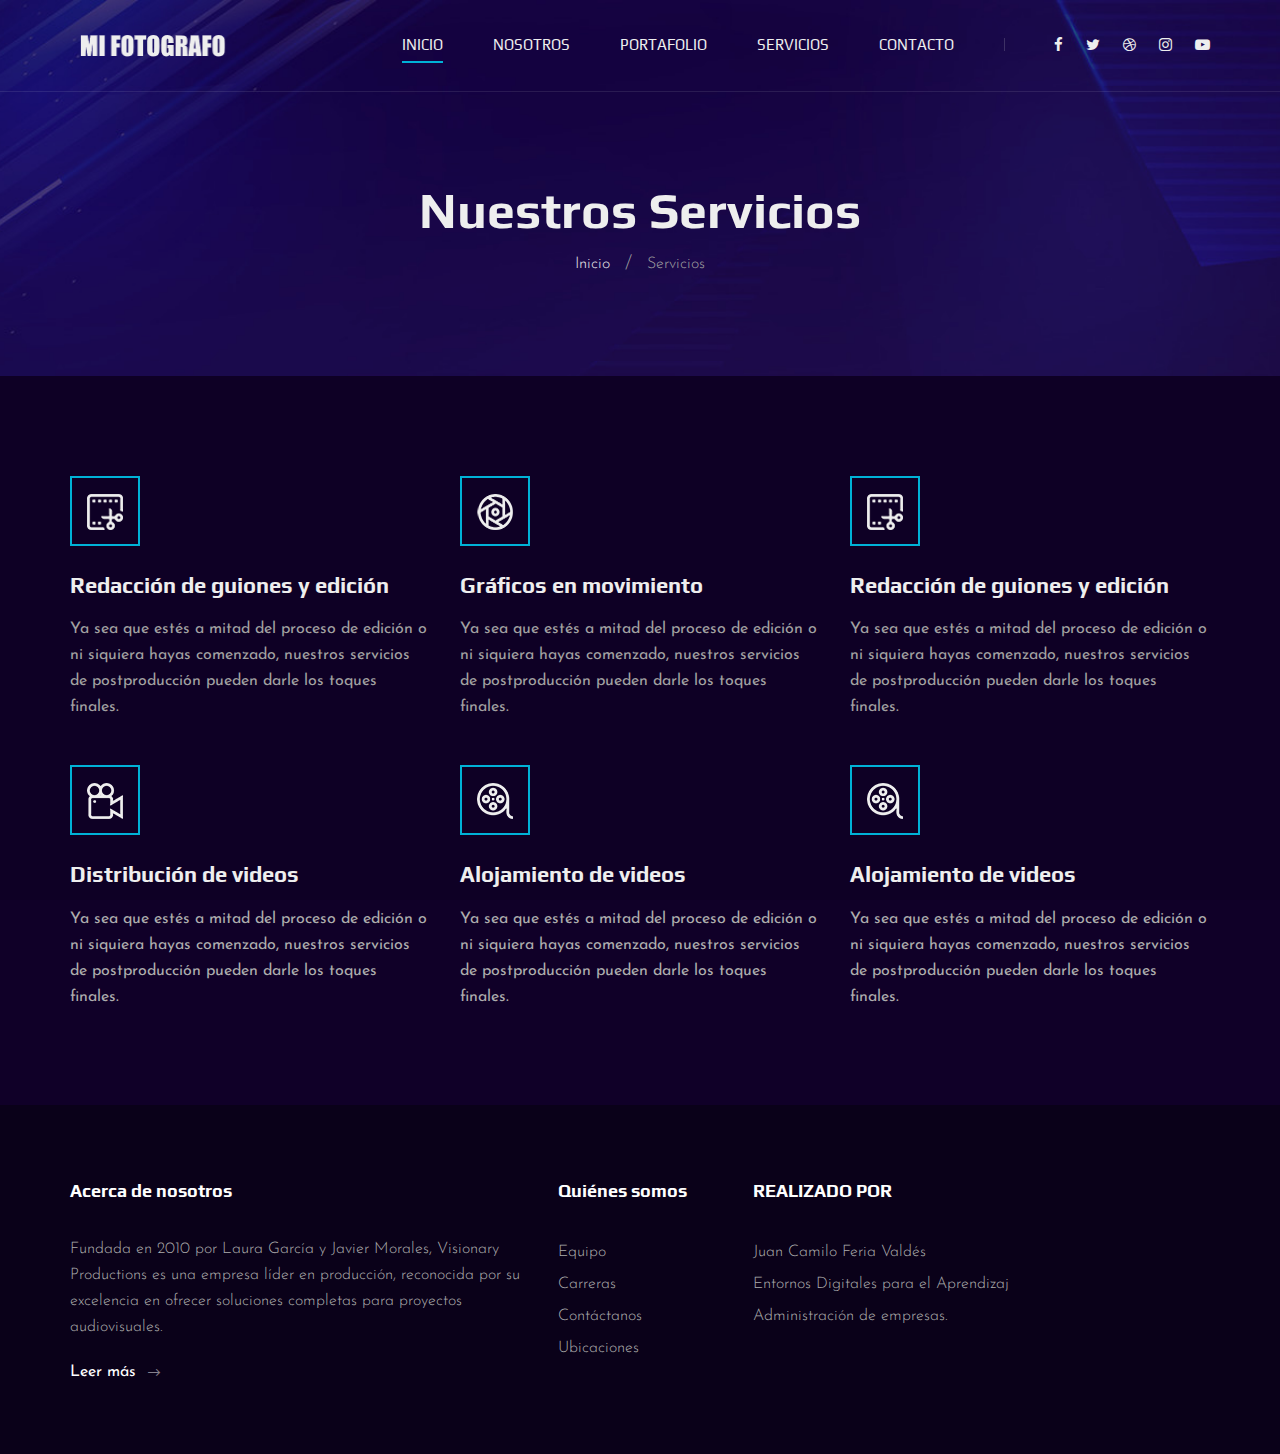
<file: services.html>
<!DOCTYPE html>
<html lang="zxx">

<head>
    <meta charset="UTF-8">
    <meta name="description" content="Videograph Template">
    <meta name="keywords" content="Videograph, unica, creative, html">
    <meta name="viewport" content="width=device-width, initial-scale=1.0">
    <meta http-equiv="X-UA-Compatible" content="ie=edge">
    <title>Videograph | Template</title>

    <!-- Google Font -->
    <link href="https://fonts.googleapis.com/css2?family=Play:wght@400;700&display=swap" rel="stylesheet">
    <link href="https://fonts.googleapis.com/css2?family=Josefin+Sans:wght@300;400;500;600;700&display=swap"
        rel="stylesheet">

    <!-- Css Styles -->
    <link rel="stylesheet" href="css/bootstrap.min.css" type="text/css">
    <link rel="stylesheet" href="css/font-awesome.min.css" type="text/css">
    <link rel="stylesheet" href="css/elegant-icons.css" type="text/css">
    <link rel="stylesheet" href="css/owl.carousel.min.css" type="text/css">
    <link rel="stylesheet" href="css/magnific-popup.css" type="text/css">
    <link rel="stylesheet" href="css/slicknav.min.css" type="text/css">
    <link rel="stylesheet" href="css/style.css" type="text/css">
</head>

<body>
    <!-- Page Preloder -->
    <div id="preloder">
        <div class="loader"></div>
    </div>


    <!-- Header Section Begin -->
    <header class="header">
        <div class="container">
            <div class="row">
                <div class="col-lg-2">
                    <div class="header__logo">
                        <a href="./index.html"><img src="img/logo.png" alt=""></a>
                    </div>
                </div>
                <div class="col-lg-10">
                    <div class="header__nav__option">
                        <nav class="header__nav__menu mobile-menu">
                            <ul>
                                <li class="active"><a href="./index.html">Inicio</a></li>
                                <li><a href="./about.html">Nosotros</a></li>
                                <li><a href="./portfolio.html">Portafolio</a></li>
                                <li><a href="./services.html">Servicios</a></li>
                                <li><a href="./contact.html">Contacto</a></li>
                            </ul>
                        </nav>
                        <div class="header__nav__social">
                            <a href="#"><i class="fa fa-facebook"></i></a>
                            <a href="#"><i class="fa fa-twitter"></i></a>
                            <a href="#"><i class="fa fa-dribbble"></i></a>
                            <a href="#"><i class="fa fa-instagram"></i></a>
                            <a href="#"><i class="fa fa-youtube-play"></i></a>
                        </div>
                    </div>
                </div>
            </div>
            <div id="mobile-menu-wrap"></div>
        </div>
    </header>
    <!-- Header End -->

    <!-- Breadcrumb Begin -->
    <div class="breadcrumb-option spad set-bg" data-setbg="img/breadcrumb-bg.jpg">
        <div class="container">
            <div class="row">
                <div class="col-lg-12 text-center">
                    <div class="breadcrumb__text">
                        <h2>Nuestros Servicios</h2>
                        <div class="breadcrumb__links">
                            <a href="#">Inicio</a>
                            <span>Servicios</span>
                        </div>
                    </div>
                </div>
            </div>
        </div>
    </div>
    <!-- Breadcrumb End -->

    <!-- Sección de Servicios Inicio -->
    <section class="services-page spad">
        <div class="container">
            <div class="row">
                <div class="col-lg-4 col-md-6 col-sm-6">
                    <div class="services__item">
                        <div class="services__item__icon">
                            <img src="img/icons/si-2.png" alt="">
                        </div>
                        <h4>Redacción de guiones y edición</h4>
                        <p>Ya sea que estés a mitad del proceso de edición o ni siquiera hayas comenzado, nuestros
                            servicios de postproducción pueden darle los toques finales.</p>
                    </div>
                </div>
                <div class="col-lg-4 col-md-6 col-sm-6">
                    <div class="services__item">
                        <div class="services__item__icon">
                            <img src="img/icons/si-1.png" alt="">
                        </div>
                        <h4>Gráficos en movimiento</h4>
                        <p>Ya sea que estés a mitad del proceso de edición o ni siquiera hayas comenzado, nuestros
                            servicios de postproducción pueden darle los toques finales.</p>
                    </div>
                </div>
                <div class="col-lg-4 col-md-6 col-sm-6">
                    <div class="services__item">
                        <div class="services__item__icon">
                            <img src="img/icons/si-2.png" alt="">
                        </div>
                        <h4>Redacción de guiones y edición</h4>
                        <p>Ya sea que estés a mitad del proceso de edición o ni siquiera hayas comenzado, nuestros
                            servicios de postproducción pueden darle los toques finales.</p>
                    </div>
                </div>
                <div class="col-lg-4 col-md-6 col-sm-6">
                    <div class="services__item">
                        <div class="services__item__icon">
                            <img src="img/icons/si-3.png" alt="">
                        </div>
                        <h4>Distribución de videos</h4>
                        <p>Ya sea que estés a mitad del proceso de edición o ni siquiera hayas comenzado, nuestros
                            servicios de postproducción pueden darle los toques finales.</p>
                    </div>
                </div>
                <div class="col-lg-4 col-md-6 col-sm-6">
                    <div class="services__item">
                        <div class="services__item__icon">
                            <img src="img/icons/si-4.png" alt="">
                        </div>
                        <h4>Alojamiento de videos</h4>
                        <p>Ya sea que estés a mitad del proceso de edición o ni siquiera hayas comenzado, nuestros
                            servicios de postproducción pueden darle los toques finales.</p>
                    </div>
                </div>
                <div class="col-lg-4 col-md-6 col-sm-6">
                    <div class="services__item">
                        <div class="services__item__icon">
                            <img src="img/icons/si-4.png" alt="">
                        </div>
                        <h4>Alojamiento de videos</h4>
                        <p>Ya sea que estés a mitad del proceso de edición o ni siquiera hayas comenzado, nuestros
                            servicios de postproducción pueden darle los toques finales.</p>
                    </div>
                </div>
            </div>
        </div>
    </section>
    <!-- Sección de Servicios Fin -->



    <!-- Footer Section Begin -->
    <footer class="footer">
        <div class="container">
            
            <div class="footer__option">
                <div class="row">
                    <div class="col-lg-5 col-md-6 col-sm-9">
                        <div class="footer__option__item">
                            <h5>Acerca de nosotros</h5>
                            <p>Fundada en 2010 por Laura García y Javier Morales, Visionary Productions es una empresa líder en producción, reconocida por su excelencia en ofrecer soluciones completas para proyectos audiovisuales.</p>
                            <a href="#" class="read__more">Leer más <span class="arrow_right"></span></a>
                        </div>
                    </div>
                    <div class="col-lg-2 col-md-3 col-sm-3">
                        <div class="footer__option__item">
                            <h5>Quiénes somos</h5>
                            <ul>
                                <li><a href="#">Equipo</a></li>
                                <li><a href="#">Carreras</a></li>
                                <li><a href="#">Contáctanos</a></li>
                                <li><a href="#">Ubicaciones</a></li>
                            </ul>
                        </div>
                    </div>
                    <div class="col-lg-5 col-md-4 col-sm-4">
                        <div class="footer__option__item">
                            <h5>REALIZADO POR</h5>
                            <ul>
                                <li><a href="#">Juan Camilo Feria Valdés</a></li>
                                <li><a href="#">Entornos Digitales para el Aprendizaj</a></li>
                                <li><a href="#">Administración de empresas.</a></li>
                            </ul>
                        </div>
                    </div>
                </div>
            </div>
           
        </div>
    </footer>
    <!-- Footer Section End -->

    <!-- Js Plugins -->
    <script src="js/jquery-3.3.1.min.js"></script>
    <script src="js/bootstrap.min.js"></script>
    <script src="js/jquery.magnific-popup.min.js"></script>
    <script src="js/mixitup.min.js"></script>
    <script src="js/masonry.pkgd.min.js"></script>
    <script src="js/jquery.slicknav.js"></script>
    <script src="js/owl.carousel.min.js"></script>
    <script src="js/main.js"></script>
</body>

</html>
</file>
<file: css/elegant-icons.css>
@font-face {
	font-family: 'ElegantIcons';
	src:url('../fonts/ElegantIcons.eot');
	src:url('../fonts/ElegantIcons.eot?#iefix') format('embedded-opentype'),
		url('../fonts/ElegantIcons.woff') format('woff'),
		url('../fonts/ElegantIcons.ttf') format('truetype'),
		url('../fonts/ElegantIcons.svg#ElegantIcons') format('svg');
	font-weight: normal;
	font-style: normal;
}

/* Use the following CSS code if you want to use data attributes for inserting your icons */
[data-icon]:before {
	font-family: 'ElegantIcons';
	content: attr(data-icon);
	speak: none;
	font-weight: normal;
	font-variant: normal;
	text-transform: none;
	line-height: 1;
	-webkit-font-smoothing: antialiased;
	-moz-osx-font-smoothing: grayscale;
}

/* Use the following CSS code if you want to have a class per icon */
/*
Instead of a list of all class selectors,
you can use the generic selector below, but it's slower:
[class*="your-class-prefix"] {
*/
.arrow_up, .arrow_down, .arrow_left, .arrow_right, .arrow_left-up, .arrow_right-up, .arrow_right-down, .arrow_left-down, .arrow-up-down, .arrow_up-down_alt, .arrow_left-right_alt, .arrow_left-right, .arrow_expand_alt2, .arrow_expand_alt, .arrow_condense, .arrow_expand, .arrow_move, .arrow_carrot-up, .arrow_carrot-down, .arrow_carrot-left, .arrow_carrot-right, .arrow_carrot-2up, .arrow_carrot-2down, .arrow_carrot-2left, .arrow_carrot-2right, .arrow_carrot-up_alt2, .arrow_carrot-down_alt2, .arrow_carrot-left_alt2, .arrow_carrot-right_alt2, .arrow_carrot-2up_alt2, .arrow_carrot-2down_alt2, .arrow_carrot-2left_alt2, .arrow_carrot-2right_alt2, .arrow_triangle-up, .arrow_triangle-down, .arrow_triangle-left, .arrow_triangle-right, .arrow_triangle-up_alt2, .arrow_triangle-down_alt2, .arrow_triangle-left_alt2, .arrow_triangle-right_alt2, .arrow_back, .icon_minus-06, .icon_plus, .icon_close, .icon_check, .icon_minus_alt2, .icon_plus_alt2, .icon_close_alt2, .icon_check_alt2, .icon_zoom-out_alt, .icon_zoom-in_alt, .icon_search, .icon_box-empty, .icon_box-selected, .icon_minus-box, .icon_plus-box, .icon_box-checked, .icon_circle-empty, .icon_circle-slelected, .icon_stop_alt2, .icon_stop, .icon_pause_alt2, .icon_pause, .icon_menu, .icon_menu-square_alt2, .icon_menu-circle_alt2, .icon_ul, .icon_ol, .icon_adjust-horiz, .icon_adjust-vert, .icon_document_alt, .icon_documents_alt, .icon_pencil, .icon_pencil-edit_alt, .icon_pencil-edit, .icon_folder-alt, .icon_folder-open_alt, .icon_folder-add_alt, .icon_info_alt, .icon_error-oct_alt, .icon_error-circle_alt, .icon_error-triangle_alt, .icon_question_alt2, .icon_question, .icon_comment_alt, .icon_chat_alt, .icon_vol-mute_alt, .icon_volume-low_alt, .icon_volume-high_alt, .icon_quotations, .icon_quotations_alt2, .icon_clock_alt, .icon_lock_alt, .icon_lock-open_alt, .icon_key_alt, .icon_cloud_alt, .icon_cloud-upload_alt, .icon_cloud-download_alt, .icon_image, .icon_images, .icon_lightbulb_alt, .icon_gift_alt, .icon_house_alt, .icon_genius, .icon_mobile, .icon_tablet, .icon_laptop, .icon_desktop, .icon_camera_alt, .icon_mail_alt, .icon_cone_alt, .icon_ribbon_alt, .icon_bag_alt, .icon_creditcard, .icon_cart_alt, .icon_paperclip, .icon_tag_alt, .icon_tags_alt, .icon_trash_alt, .icon_cursor_alt, .icon_mic_alt, .icon_compass_alt, .icon_pin_alt, .icon_pushpin_alt, .icon_map_alt, .icon_drawer_alt, .icon_toolbox_alt, .icon_book_alt, .icon_calendar, .icon_film, .icon_table, .icon_contacts_alt, .icon_headphones, .icon_lifesaver, .icon_piechart, .icon_refresh, .icon_link_alt, .icon_link, .icon_loading, .icon_blocked, .icon_archive_alt, .icon_heart_alt, .icon_star_alt, .icon_star-half_alt, .icon_star, .icon_star-half, .icon_tools, .icon_tool, .icon_cog, .icon_cogs, .arrow_up_alt, .arrow_down_alt, .arrow_left_alt, .arrow_right_alt, .arrow_left-up_alt, .arrow_right-up_alt, .arrow_right-down_alt, .arrow_left-down_alt, .arrow_condense_alt, .arrow_expand_alt3, .arrow_carrot_up_alt, .arrow_carrot-down_alt, .arrow_carrot-left_alt, .arrow_carrot-right_alt, .arrow_carrot-2up_alt, .arrow_carrot-2dwnn_alt, .arrow_carrot-2left_alt, .arrow_carrot-2right_alt, .arrow_triangle-up_alt, .arrow_triangle-down_alt, .arrow_triangle-left_alt, .arrow_triangle-right_alt, .icon_minus_alt, .icon_plus_alt, .icon_close_alt, .icon_check_alt, .icon_zoom-out, .icon_zoom-in, .icon_stop_alt, .icon_menu-square_alt, .icon_menu-circle_alt, .icon_document, .icon_documents, .icon_pencil_alt, .icon_folder, .icon_folder-open, .icon_folder-add, .icon_folder_upload, .icon_folder_download, .icon_info, .icon_error-circle, .icon_error-oct, .icon_error-triangle, .icon_question_alt, .icon_comment, .icon_chat, .icon_vol-mute, .icon_volume-low, .icon_volume-high, .icon_quotations_alt, .icon_clock, .icon_lock, .icon_lock-open, .icon_key, .icon_cloud, .icon_cloud-upload, .icon_cloud-download, .icon_lightbulb, .icon_gift, .icon_house, .icon_camera, .icon_mail, .icon_cone, .icon_ribbon, .icon_bag, .icon_cart, .icon_tag, .icon_tags, .icon_trash, .icon_cursor, .icon_mic, .icon_compass, .icon_pin, .icon_pushpin, .icon_map, .icon_drawer, .icon_toolbox, .icon_book, .icon_contacts, .icon_archive, .icon_heart, .icon_profile, .icon_group, .icon_grid-2x2, .icon_grid-3x3, .icon_music, .icon_pause_alt, .icon_phone, .icon_upload, .icon_download, .social_facebook, .social_twitter, .social_pinterest, .social_googleplus, .social_tumblr, .social_tumbleupon, .social_wordpress, .social_instagram, .social_dribbble, .social_vimeo, .social_linkedin, .social_rss, .social_deviantart, .social_share, .social_myspace, .social_skype, .social_youtube, .social_picassa, .social_googledrive, .social_flickr, .social_blogger, .social_spotify, .social_delicious, .social_facebook_circle, .social_twitter_circle, .social_pinterest_circle, .social_googleplus_circle, .social_tumblr_circle, .social_stumbleupon_circle, .social_wordpress_circle, .social_instagram_circle, .social_dribbble_circle, .social_vimeo_circle, .social_linkedin_circle, .social_rss_circle, .social_deviantart_circle, .social_share_circle, .social_myspace_circle, .social_skype_circle, .social_youtube_circle, .social_picassa_circle, .social_googledrive_alt2, .social_flickr_circle, .social_blogger_circle, .social_spotify_circle, .social_delicious_circle, .social_facebook_square, .social_twitter_square, .social_pinterest_square, .social_googleplus_square, .social_tumblr_square, .social_stumbleupon_square, .social_wordpress_square, .social_instagram_square, .social_dribbble_square, .social_vimeo_square, .social_linkedin_square, .social_rss_square, .social_deviantart_square, .social_share_square, .social_myspace_square, .social_skype_square, .social_youtube_square, .social_picassa_square, .social_googledrive_square, .social_flickr_square, .social_blogger_square, .social_spotify_square, .social_delicious_square, .icon_printer, .icon_calulator, .icon_building, .icon_floppy, .icon_drive, .icon_search-2, .icon_id, .icon_id-2, .icon_puzzle, .icon_like, .icon_dislike, .icon_mug, .icon_currency, .icon_wallet, .icon_pens, .icon_easel, .icon_flowchart, .icon_datareport, .icon_briefcase, .icon_shield, .icon_percent, .icon_globe, .icon_globe-2, .icon_target, .icon_hourglass, .icon_balance, .icon_rook, .icon_printer-alt, .icon_calculator_alt, .icon_building_alt, .icon_floppy_alt, .icon_drive_alt, .icon_search_alt, .icon_id_alt, .icon_id-2_alt, .icon_puzzle_alt, .icon_like_alt, .icon_dislike_alt, .icon_mug_alt, .icon_currency_alt, .icon_wallet_alt, .icon_pens_alt, .icon_easel_alt, .icon_flowchart_alt, .icon_datareport_alt, .icon_briefcase_alt, .icon_shield_alt, .icon_percent_alt, .icon_globe_alt, .icon_clipboard {
	font-family: 'ElegantIcons';
	speak: none;
	font-style: normal;
	font-weight: normal;
	font-variant: normal;
	text-transform: none;
	line-height: 1;
	-webkit-font-smoothing: antialiased;
}
.arrow_up:before {
	content: "\21";
}
.arrow_down:before {
	content: "\22";
}
.arrow_left:before {
	content: "\23";
}
.arrow_right:before {
	content: "\24";
}
.arrow_left-up:before {
	content: "\25";
}
.arrow_right-up:before {
	content: "\26";
}
.arrow_right-down:before {
	content: "\27";
}
.arrow_left-down:before {
	content: "\28";
}
.arrow-up-down:before {
	content: "\29";
}
.arrow_up-down_alt:before {
	content: "\2a";
}
.arrow_left-right_alt:before {
	content: "\2b";
}
.arrow_left-right:before {
	content: "\2c";
}
.arrow_expand_alt2:before {
	content: "\2d";
}
.arrow_expand_alt:before {
	content: "\2e";
}
.arrow_condense:before {
	content: "\2f";
}
.arrow_expand:before {
	content: "\30";
}
.arrow_move:before {
	content: "\31";
}
.arrow_carrot-up:before {
	content: "\32";
}
.arrow_carrot-down:before {
	content: "\33";
}
.arrow_carrot-left:before {
	content: "\34";
}
.arrow_carrot-right:before {
	content: "\35";
}
.arrow_carrot-2up:before {
	content: "\36";
}
.arrow_carrot-2down:before {
	content: "\37";
}
.arrow_carrot-2left:before {
	content: "\38";
}
.arrow_carrot-2right:before {
	content: "\39";
}
.arrow_carrot-up_alt2:before {
	content: "\3a";
}
.arrow_carrot-down_alt2:before {
	content: "\3b";
}
.arrow_carrot-left_alt2:before {
	content: "\3c";
}
.arrow_carrot-right_alt2:before {
	content: "\3d";
}
.arrow_carrot-2up_alt2:before {
	content: "\3e";
}
.arrow_carrot-2down_alt2:before {
	content: "\3f";
}
.arrow_carrot-2left_alt2:before {
	content: "\40";
}
.arrow_carrot-2right_alt2:before {
	content: "\41";
}
.arrow_triangle-up:before {
	content: "\42";
}
.arrow_triangle-down:before {
	content: "\43";
}
.arrow_triangle-left:before {
	content: "\44";
}
.arrow_triangle-right:before {
	content: "\45";
}
.arrow_triangle-up_alt2:before {
	content: "\46";
}
.arrow_triangle-down_alt2:before {
	content: "\47";
}
.arrow_triangle-left_alt2:before {
	content: "\48";
}
.arrow_triangle-right_alt2:before {
	content: "\49";
}
.arrow_back:before {
	content: "\4a";
}
.icon_minus-06:before {
	content: "\4b";
}
.icon_plus:before {
	content: "\4c";
}
.icon_close:before {
	content: "\4d";
}
.icon_check:before {
	content: "\4e";
}
.icon_minus_alt2:before {
	content: "\4f";
}
.icon_plus_alt2:before {
	content: "\50";
}
.icon_close_alt2:before {
	content: "\51";
}
.icon_check_alt2:before {
	content: "\52";
}
.icon_zoom-out_alt:before {
	content: "\53";
}
.icon_zoom-in_alt:before {
	content: "\54";
}
.icon_search:before {
	content: "\55";
}
.icon_box-empty:before {
	content: "\56";
}
.icon_box-selected:before {
	content: "\57";
}
.icon_minus-box:before {
	content: "\58";
}
.icon_plus-box:before {
	content: "\59";
}
.icon_box-checked:before {
	content: "\5a";
}
.icon_circle-empty:before {
	content: "\5b";
}
.icon_circle-slelected:before {
	content: "\5c";
}
.icon_stop_alt2:before {
	content: "\5d";
}
.icon_stop:before {
	content: "\5e";
}
.icon_pause_alt2:before {
	content: "\5f";
}
.icon_pause:before {
	content: "\60";
}
.icon_menu:before {
	content: "\61";
}
.icon_menu-square_alt2:before {
	content: "\62";
}
.icon_menu-circle_alt2:before {
	content: "\63";
}
.icon_ul:before {
	content: "\64";
}
.icon_ol:before {
	content: "\65";
}
.icon_adjust-horiz:before {
	content: "\66";
}
.icon_adjust-vert:before {
	content: "\67";
}
.icon_document_alt:before {
	content: "\68";
}
.icon_documents_alt:before {
	content: "\69";
}
.icon_pencil:before {
	content: "\6a";
}
.icon_pencil-edit_alt:before {
	content: "\6b";
}
.icon_pencil-edit:before {
	content: "\6c";
}
.icon_folder-alt:before {
	content: "\6d";
}
.icon_folder-open_alt:before {
	content: "\6e";
}
.icon_folder-add_alt:before {
	content: "\6f";
}
.icon_info_alt:before {
	content: "\70";
}
.icon_error-oct_alt:before {
	content: "\71";
}
.icon_error-circle_alt:before {
	content: "\72";
}
.icon_error-triangle_alt:before {
	content: "\73";
}
.icon_question_alt2:before {
	content: "\74";
}
.icon_question:before {
	content: "\75";
}
.icon_comment_alt:before {
	content: "\76";
}
.icon_chat_alt:before {
	content: "\77";
}
.icon_vol-mute_alt:before {
	content: "\78";
}
.icon_volume-low_alt:before {
	content: "\79";
}
.icon_volume-high_alt:before {
	content: "\7a";
}
.icon_quotations:before {
	content: "\7b";
}
.icon_quotations_alt2:before {
	content: "\7c";
}
.icon_clock_alt:before {
	content: "\7d";
}
.icon_lock_alt:before {
	content: "\7e";
}
.icon_lock-open_alt:before {
	content: "\e000";
}
.icon_key_alt:before {
	content: "\e001";
}
.icon_cloud_alt:before {
	content: "\e002";
}
.icon_cloud-upload_alt:before {
	content: "\e003";
}
.icon_cloud-download_alt:before {
	content: "\e004";
}
.icon_image:before {
	content: "\e005";
}
.icon_images:before {
	content: "\e006";
}
.icon_lightbulb_alt:before {
	content: "\e007";
}
.icon_gift_alt:before {
	content: "\e008";
}
.icon_house_alt:before {
	content: "\e009";
}
.icon_genius:before {
	content: "\e00a";
}
.icon_mobile:before {
	content: "\e00b";
}
.icon_tablet:before {
	content: "\e00c";
}
.icon_laptop:before {
	content: "\e00d";
}
.icon_desktop:before {
	content: "\e00e";
}
.icon_camera_alt:before {
	content: "\e00f";
}
.icon_mail_alt:before {
	content: "\e010";
}
.icon_cone_alt:before {
	content: "\e011";
}
.icon_ribbon_alt:before {
	content: "\e012";
}
.icon_bag_alt:before {
	content: "\e013";
}
.icon_creditcard:before {
	content: "\e014";
}
.icon_cart_alt:before {
	content: "\e015";
}
.icon_paperclip:before {
	content: "\e016";
}
.icon_tag_alt:before {
	content: "\e017";
}
.icon_tags_alt:before {
	content: "\e018";
}
.icon_trash_alt:before {
	content: "\e019";
}
.icon_cursor_alt:before {
	content: "\e01a";
}
.icon_mic_alt:before {
	content: "\e01b";
}
.icon_compass_alt:before {
	content: "\e01c";
}
.icon_pin_alt:before {
	content: "\e01d";
}
.icon_pushpin_alt:before {
	content: "\e01e";
}
.icon_map_alt:before {
	content: "\e01f";
}
.icon_drawer_alt:before {
	content: "\e020";
}
.icon_toolbox_alt:before {
	content: "\e021";
}
.icon_book_alt:before {
	content: "\e022";
}
.icon_calendar:before {
	content: "\e023";
}
.icon_film:before {
	content: "\e024";
}
.icon_table:before {
	content: "\e025";
}
.icon_contacts_alt:before {
	content: "\e026";
}
.icon_headphones:before {
	content: "\e027";
}
.icon_lifesaver:before {
	content: "\e028";
}
.icon_piechart:before {
	content: "\e029";
}
.icon_refresh:before {
	content: "\e02a";
}
.icon_link_alt:before {
	content: "\e02b";
}
.icon_link:before {
	content: "\e02c";
}
.icon_loading:before {
	content: "\e02d";
}
.icon_blocked:before {
	content: "\e02e";
}
.icon_archive_alt:before {
	content: "\e02f";
}
.icon_heart_alt:before {
	content: "\e030";
}
.icon_star_alt:before {
	content: "\e031";
}
.icon_star-half_alt:before {
	content: "\e032";
}
.icon_star:before {
	content: "\e033";
}
.icon_star-half:before {
	content: "\e034";
}
.icon_tools:before {
	content: "\e035";
}
.icon_tool:before {
	content: "\e036";
}
.icon_cog:before {
	content: "\e037";
}
.icon_cogs:before {
	content: "\e038";
}
.arrow_up_alt:before {
	content: "\e039";
}
.arrow_down_alt:before {
	content: "\e03a";
}
.arrow_left_alt:before {
	content: "\e03b";
}
.arrow_right_alt:before {
	content: "\e03c";
}
.arrow_left-up_alt:before {
	content: "\e03d";
}
.arrow_right-up_alt:before {
	content: "\e03e";
}
.arrow_right-down_alt:before {
	content: "\e03f";
}
.arrow_left-down_alt:before {
	content: "\e040";
}
.arrow_condense_alt:before {
	content: "\e041";
}
.arrow_expand_alt3:before {
	content: "\e042";
}
.arrow_carrot_up_alt:before {
	content: "\e043";
}
.arrow_carrot-down_alt:before {
	content: "\e044";
}
.arrow_carrot-left_alt:before {
	content: "\e045";
}
.arrow_carrot-right_alt:before {
	content: "\e046";
}
.arrow_carrot-2up_alt:before {
	content: "\e047";
}
.arrow_carrot-2dwnn_alt:before {
	content: "\e048";
}
.arrow_carrot-2left_alt:before {
	content: "\e049";
}
.arrow_carrot-2right_alt:before {
	content: "\e04a";
}
.arrow_triangle-up_alt:before {
	content: "\e04b";
}
.arrow_triangle-down_alt:before {
	content: "\e04c";
}
.arrow_triangle-left_alt:before {
	content: "\e04d";
}
.arrow_triangle-right_alt:before {
	content: "\e04e";
}
.icon_minus_alt:before {
	content: "\e04f";
}
.icon_plus_alt:before {
	content: "\e050";
}
.icon_close_alt:before {
	content: "\e051";
}
.icon_check_alt:before {
	content: "\e052";
}
.icon_zoom-out:before {
	content: "\e053";
}
.icon_zoom-in:before {
	content: "\e054";
}
.icon_stop_alt:before {
	content: "\e055";
}
.icon_menu-square_alt:before {
	content: "\e056";
}
.icon_menu-circle_alt:before {
	content: "\e057";
}
.icon_document:before {
	content: "\e058";
}
.icon_documents:before {
	content: "\e059";
}
.icon_pencil_alt:before {
	content: "\e05a";
}
.icon_folder:before {
	content: "\e05b";
}
.icon_folder-open:before {
	content: "\e05c";
}
.icon_folder-add:before {
	content: "\e05d";
}
.icon_folder_upload:before {
	content: "\e05e";
}
.icon_folder_download:before {
	content: "\e05f";
}
.icon_info:before {
	content: "\e060";
}
.icon_error-circle:before {
	content: "\e061";
}
.icon_error-oct:before {
	content: "\e062";
}
.icon_error-triangle:before {
	content: "\e063";
}
.icon_question_alt:before {
	content: "\e064";
}
.icon_comment:before {
	content: "\e065";
}
.icon_chat:before {
	content: "\e066";
}
.icon_vol-mute:before {
	content: "\e067";
}
.icon_volume-low:before {
	content: "\e068";
}
.icon_volume-high:before {
	content: "\e069";
}
.icon_quotations_alt:before {
	content: "\e06a";
}
.icon_clock:before {
	content: "\e06b";
}
.icon_lock:before {
	content: "\e06c";
}
.icon_lock-open:before {
	content: "\e06d";
}
.icon_key:before {
	content: "\e06e";
}
.icon_cloud:before {
	content: "\e06f";
}
.icon_cloud-upload:before {
	content: "\e070";
}
.icon_cloud-download:before {
	content: "\e071";
}
.icon_lightbulb:before {
	content: "\e072";
}
.icon_gift:before {
	content: "\e073";
}
.icon_house:before {
	content: "\e074";
}
.icon_camera:before {
	content: "\e075";
}
.icon_mail:before {
	content: "\e076";
}
.icon_cone:before {
	content: "\e077";
}
.icon_ribbon:before {
	content: "\e078";
}
.icon_bag:before {
	content: "\e079";
}
.icon_cart:before {
	content: "\e07a";
}
.icon_tag:before {
	content: "\e07b";
}
.icon_tags:before {
	content: "\e07c";
}
.icon_trash:before {
	content: "\e07d";
}
.icon_cursor:before {
	content: "\e07e";
}
.icon_mic:before {
	content: "\e07f";
}
.icon_compass:before {
	content: "\e080";
}
.icon_pin:before {
	content: "\e081";
}
.icon_pushpin:before {
	content: "\e082";
}
.icon_map:before {
	content: "\e083";
}
.icon_drawer:before {
	content: "\e084";
}
.icon_toolbox:before {
	content: "\e085";
}
.icon_book:before {
	content: "\e086";
}
.icon_contacts:before {
	content: "\e087";
}
.icon_archive:before {
	content: "\e088";
}
.icon_heart:before {
	content: "\e089";
}
.icon_profile:before {
	content: "\e08a";
}
.icon_group:before {
	content: "\e08b";
}
.icon_grid-2x2:before {
	content: "\e08c";
}
.icon_grid-3x3:before {
	content: "\e08d";
}
.icon_music:before {
	content: "\e08e";
}
.icon_pause_alt:before {
	content: "\e08f";
}
.icon_phone:before {
	content: "\e090";
}
.icon_upload:before {
	content: "\e091";
}
.icon_download:before {
	content: "\e092";
}
.social_facebook:before {
	content: "\e093";
}
.social_twitter:before {
	content: "\e094";
}
.social_pinterest:before {
	content: "\e095";
}
.social_googleplus:before {
	content: "\e096";
}
.social_tumblr:before {
	content: "\e097";
}
.social_tumbleupon:before {
	content: "\e098";
}
.social_wordpress:before {
	content: "\e099";
}
.social_instagram:before {
	content: "\e09a";
}
.social_dribbble:before {
	content: "\e09b";
}
.social_vimeo:before {
	content: "\e09c";
}
.social_linkedin:before {
	content: "\e09d";
}
.social_rss:before {
	content: "\e09e";
}
.social_deviantart:before {
	content: "\e09f";
}
.social_share:before {
	content: "\e0a0";
}
.social_myspace:before {
	content: "\e0a1";
}
.social_skype:before {
	content: "\e0a2";
}
.social_youtube:before {
	content: "\e0a3";
}
.social_picassa:before {
	content: "\e0a4";
}
.social_googledrive:before {
	content: "\e0a5";
}
.social_flickr:before {
	content: "\e0a6";
}
.social_blogger:before {
	content: "\e0a7";
}
.social_spotify:before {
	content: "\e0a8";
}
.social_delicious:before {
	content: "\e0a9";
}
.social_facebook_circle:before {
	content: "\e0aa";
}
.social_twitter_circle:before {
	content: "\e0ab";
}
.social_pinterest_circle:before {
	content: "\e0ac";
}
.social_googleplus_circle:before {
	content: "\e0ad";
}
.social_tumblr_circle:before {
	content: "\e0ae";
}
.social_stumbleupon_circle:before {
	content: "\e0af";
}
.social_wordpress_circle:before {
	content: "\e0b0";
}
.social_instagram_circle:before {
	content: "\e0b1";
}
.social_dribbble_circle:before {
	content: "\e0b2";
}
.social_vimeo_circle:before {
	content: "\e0b3";
}
.social_linkedin_circle:before {
	content: "\e0b4";
}
.social_rss_circle:before {
	content: "\e0b5";
}
.social_deviantart_circle:before {
	content: "\e0b6";
}
.social_share_circle:before {
	content: "\e0b7";
}
.social_myspace_circle:before {
	content: "\e0b8";
}
.social_skype_circle:before {
	content: "\e0b9";
}
.social_youtube_circle:before {
	content: "\e0ba";
}
.social_picassa_circle:before {
	content: "\e0bb";
}
.social_googledrive_alt2:before {
	content: "\e0bc";
}
.social_flickr_circle:before {
	content: "\e0bd";
}
.social_blogger_circle:before {
	content: "\e0be";
}
.social_spotify_circle:before {
	content: "\e0bf";
}
.social_delicious_circle:before {
	content: "\e0c0";
}
.social_facebook_square:before {
	content: "\e0c1";
}
.social_twitter_square:before {
	content: "\e0c2";
}
.social_pinterest_square:before {
	content: "\e0c3";
}
.social_googleplus_square:before {
	content: "\e0c4";
}
.social_tumblr_square:before {
	content: "\e0c5";
}
.social_stumbleupon_square:before {
	content: "\e0c6";
}
.social_wordpress_square:before {
	content: "\e0c7";
}
.social_instagram_square:before {
	content: "\e0c8";
}
.social_dribbble_square:before {
	content: "\e0c9";
}
.social_vimeo_square:before {
	content: "\e0ca";
}
.social_linkedin_square:before {
	content: "\e0cb";
}
.social_rss_square:before {
	content: "\e0cc";
}
.social_deviantart_square:before {
	content: "\e0cd";
}
.social_share_square:before {
	content: "\e0ce";
}
.social_myspace_square:before {
	content: "\e0cf";
}
.social_skype_square:before {
	content: "\e0d0";
}
.social_youtube_square:before {
	content: "\e0d1";
}
.social_picassa_square:before {
	content: "\e0d2";
}
.social_googledrive_square:before {
	content: "\e0d3";
}
.social_flickr_square:before {
	content: "\e0d4";
}
.social_blogger_square:before {
	content: "\e0d5";
}
.social_spotify_square:before {
	content: "\e0d6";
}
.social_delicious_square:before {
	content: "\e0d7";
}
.icon_printer:before {
	content: "\e103";
}
.icon_calulator:before {
	content: "\e0ee";
}
.icon_building:before {
	content: "\e0ef";
}
.icon_floppy:before {
	content: "\e0e8";
}
.icon_drive:before {
	content: "\e0ea";
}
.icon_search-2:before {
	content: "\e101";
}
.icon_id:before {
	content: "\e107";
}
.icon_id-2:before {
	content: "\e108";
}
.icon_puzzle:before {
	content: "\e102";
}
.icon_like:before {
	content: "\e106";
}
.icon_dislike:before {
	content: "\e0eb";
}
.icon_mug:before {
	content: "\e105";
}
.icon_currency:before {
	content: "\e0ed";
}
.icon_wallet:before {
	content: "\e100";
}
.icon_pens:before {
	content: "\e104";
}
.icon_easel:before {
	content: "\e0e9";
}
.icon_flowchart:before {
	content: "\e109";
}
.icon_datareport:before {
	content: "\e0ec";
}
.icon_briefcase:before {
	content: "\e0fe";
}
.icon_shield:before {
	content: "\e0f6";
}
.icon_percent:before {
	content: "\e0fb";
}
.icon_globe:before {
	content: "\e0e2";
}
.icon_globe-2:before {
	content: "\e0e3";
}
.icon_target:before {
	content: "\e0f5";
}
.icon_hourglass:before {
	content: "\e0e1";
}
.icon_balance:before {
	content: "\e0ff";
}
.icon_rook:before {
	content: "\e0f8";
}
.icon_printer-alt:before {
	content: "\e0fa";
}
.icon_calculator_alt:before {
	content: "\e0e7";
}
.icon_building_alt:before {
	content: "\e0fd";
}
.icon_floppy_alt:before {
	content: "\e0e4";
}
.icon_drive_alt:before {
	content: "\e0e5";
}
.icon_search_alt:before {
	content: "\e0f7";
}
.icon_id_alt:before {
	content: "\e0e0";
}
.icon_id-2_alt:before {
	content: "\e0fc";
}
.icon_puzzle_alt:before {
	content: "\e0f9";
}
.icon_like_alt:before {
	content: "\e0dd";
}
.icon_dislike_alt:before {
	content: "\e0f1";
}
.icon_mug_alt:before {
	content: "\e0dc";
}
.icon_currency_alt:before {
	content: "\e0f3";
}
.icon_wallet_alt:before {
	content: "\e0d8";
}
.icon_pens_alt:before {
	content: "\e0db";
}
.icon_easel_alt:before {
	content: "\e0f0";
}
.icon_flowchart_alt:before {
	content: "\e0df";
}
.icon_datareport_alt:before {
	content: "\e0f2";
}
.icon_briefcase_alt:before {
	content: "\e0f4";
}
.icon_shield_alt:before {
	content: "\e0d9";
}
.icon_percent_alt:before {
	content: "\e0da";
}
.icon_globe_alt:before {
	content: "\e0de";
}
.icon_clipboard:before {
	content: "\e0e6";
}


	.glyph {
		float: left;
		text-align: center;
		padding: .75em;
		margin: .4em 1.5em .75em 0;
		width: 6em;
text-shadow: none;
	}
        .glyph_big {
        font-size: 128px;
        color: #59c5dc;
        float: left;
        margin-right: 20px;
        }

        .glyph div { padding-bottom: 10px;}

	.glyph input {
		font-family: consolas, monospace;
		font-size: 12px;
		width: 100%;
		text-align: center;
		border: 0;
		box-shadow: 0 0 0 1px #ccc;
		padding: .2em;
                -moz-border-radius: 5px;
                -webkit-border-radius: 5px;
	}
	.centered {
		margin-left: auto;
		margin-right: auto;
	}
	.glyph .fs1 {
		font-size: 2em;
	}
</file>
<file: css/style.css>
html,
body {
  height: 100%;
  font-family: "Josefin Sans", sans-serif;
  -webkit-font-smoothing: antialiased;
}

h1,
h2,
h3,
h4,
h5,
h6 {
  margin: 0;
  color: #111111;
  font-weight: 400;
  font-family: "Play", sans-serif;
}

h1 {
  font-size: 70px;
}

h2 {
  font-size: 36px;
}

h3 {
  font-size: 30px;
}

h4 {
  font-size: 24px;
}

h5 {
  font-size: 18px;
}

h6 {
  font-size: 16px;
}

p {
  font-size: 16px;
  font-family: "Josefin Sans", sans-serif;
  color: #adadad;
  font-weight: 400;
  line-height: 26px;
  margin: 0 0 15px 0;
}

img {
  max-width: 100%;
}

input:focus,
select:focus,
button:focus,
textarea:focus {
  outline: none;
}

a:hover,
a:focus {
  text-decoration: none;
  outline: none;
  color: #fff;
}

ul,
ol {
  padding: 0;
  margin: 0;
}

/*---------------------
  Helper CSS
-----------------------*/
.section-title {
  margin-bottom: 50px;
}
.section-title.center-title {
  text-align: center;
}
.section-title.center-title h2:after {
  right: 0;
  margin: 0 auto;
}
.section-title span {
  color: #ffffff;
  display: block;
  font-size: 16px;
  letter-spacing: 2px;
  text-transform: uppercase;
  margin-bottom: 6px;
}
.section-title h2 {
  color: #ffffff;
  font-weight: 700;
  text-transform: uppercase;
  position: relative;
  padding-bottom: 25px;
}
.section-title h2:after {
  position: absolute;
  left: 0;
  bottom: 0;
  height: 5px;
  width: 70px;
  background: #00bfe7;
  content: "";
}

.set-bg {
  background-repeat: no-repeat;
  background-size: cover;
  background-position: top center;
}

.spad {
  padding-top: 100px;
  padding-bottom: 100px;
}

.text-white h1,
.text-white h2,
.text-white h3,
.text-white h4,
.text-white h5,
.text-white h6,
.text-white p,
.text-white span,
.text-white li,
.text-white a {
  color: #fff;
}

/* buttons */
.primary-btn {
  display: inline-block;
  font-size: 15px;
  font-family: "Play", sans-serif;
  font-weight: 700;
  padding: 14px 32px 12px;
  color: #ffffff;
  text-transform: uppercase;
  letter-spacing: 2px;
  position: relative;
  z-index: 1;
}
.primary-btn:hover:before {
  height: 100%;
  width: 100%;
}
.primary-btn:hover:after {
  height: 100%;
  width: 100%;
}
.primary-btn:before {
  position: absolute;
  left: 0;
  top: 0;
  height: 30px;
  width: 30px;
  border-left: 2px solid #00bfe7;
  border-top: 2px solid #00bfe7;
  content: "";
  z-index: -1;
  -webkit-transition: all, 0.7s;
  -o-transition: all, 0.7s;
  transition: all, 0.7s;
}
.primary-btn:after {
  position: absolute;
  right: 0;
  bottom: 0;
  height: 30px;
  width: 30px;
  border-right: 2px solid #00bfe7;
  border-bottom: 2px solid #00bfe7;
  content: "";
  z-index: -1;
  -webkit-transition: all, 0.7s;
  -o-transition: all, 0.7s;
  transition: all, 0.7s;
}

.site-btn {
  font-size: 15px;
  color: #ffffff;
  background: #00bfe7;
  font-family: "Play", sans-serif;
  font-weight: 700;
  border: none;
  display: inline-block;
  text-transform: uppercase;
  letter-spacing: 2px;
  padding: 14px 34px 12px;
  width: 100%;
}

/* Preloder */
#preloder {
  position: fixed;
  width: 100%;
  height: 100%;
  top: 0;
  left: 0;
  z-index: 999999;
  background: #000;
}

.loader {
  width: 40px;
  height: 40px;
  position: absolute;
  top: 50%;
  left: 50%;
  margin-top: -13px;
  margin-left: -13px;
  border-radius: 60px;
  animation: loader 0.8s linear infinite;
  -webkit-animation: loader 0.8s linear infinite;
}

@keyframes loader {
  0% {
    -webkit-transform: rotate(0deg);
    transform: rotate(0deg);
    border: 4px solid #f44336;
    border-left-color: transparent;
  }
  50% {
    -webkit-transform: rotate(180deg);
    transform: rotate(180deg);
    border: 4px solid #673ab7;
    border-left-color: transparent;
  }
  100% {
    -webkit-transform: rotate(360deg);
    transform: rotate(360deg);
    border: 4px solid #f44336;
    border-left-color: transparent;
  }
}
@-webkit-keyframes loader {
  0% {
    -webkit-transform: rotate(0deg);
    border: 4px solid #f44336;
    border-left-color: transparent;
  }
  50% {
    -webkit-transform: rotate(180deg);
    border: 4px solid #673ab7;
    border-left-color: transparent;
  }
  100% {
    -webkit-transform: rotate(360deg);
    border: 4px solid #f44336;
    border-left-color: transparent;
  }
}
/*---------------------
  Header
-----------------------*/
.header {
  position: absolute;
  left: 0;
  top: 0;
  width: 100%;
  background: transparent;
  border-bottom: 1px solid rgba(255, 255, 255, 0.1);
  z-index: 9;
}

.header__logo {
  padding: 30px 0;
}
.header__logo a {
  display: inline-block;
}

.header__nav__option {
  text-align: right;
  padding: 28px 0px;
}

.header__nav__menu {
  display: inline-block;
  margin-right: 45px;
}
.header__nav__menu ul li {
  list-style: none;
  display: inline-block;
  margin-right: 45px;
  position: relative;
}
.header__nav__menu ul li.active a:after {
  -webkit-transform: scale(1);
      -ms-transform: scale(1);
          transform: scale(1);
}
.header__nav__menu ul li:hover a:after {
  -webkit-transform: scale(1);
      -ms-transform: scale(1);
          transform: scale(1);
}
.header__nav__menu ul li:hover .dropdown {
  top: 34px;
  opacity: 1;
  visibility: visible;
}
.header__nav__menu ul li:last-child {
  margin-right: 0;
}
.header__nav__menu ul li .dropdown {
  position: absolute;
  left: 0;
  top: 60px;
  width: 140px;
  background: #ffffff;
  text-align: left;
  padding: 2px 0;
  z-index: 9;
  opacity: 0;
  visibility: hidden;
  -webkit-transition: all, 0.3s;
  -o-transition: all, 0.3s;
  transition: all, 0.3s;
}
.header__nav__menu ul li .dropdown li {
  display: block;
  margin-right: 0;
}
.header__nav__menu ul li .dropdown li a {
  font-size: 14px;
  color: #111111;
  padding: 8px 20px;
  text-transform: capitalize;
}
.header__nav__menu ul li .dropdown li a:after {
  display: none;
}
.header__nav__menu ul li a {
  font-size: 15px;
  font-family: "Play", sans-serif;
  color: #ffffff;
  display: block;
  text-transform: uppercase;
  position: relative;
  padding: 6px 0;
}
.header__nav__menu ul li a:after {
  position: absolute;
  left: 0;
  bottom: 0;
  width: 100%;
  height: 2px;
  background: #00bfe7;
  content: "";
  -webkit-transform: scale(0);
      -ms-transform: scale(0);
          transform: scale(0);
  -webkit-transition: all, 0.3s;
  -o-transition: all, 0.3s;
  transition: all, 0.3s;
}

.header__nav__social {
  display: inline-block;
  position: relative;
  padding-left: 50px;
}
.header__nav__social:before {
  position: absolute;
  left: 0;
  top: 4px;
  height: 13px;
  width: 1px;
  background: rgba(225, 225, 225, 0.2);
  content: "";
}
.header__nav__social a {
  color: #ffffff;
  font-size: 15px;
  margin-right: 18px;
}
.header__nav__social a:last-child {
  margin-right: 0;
}

.slicknav_menu {
  display: none;
}

/*---------------------
  Hero
-----------------------*/
.hero__slider.owl-carousel .owl-item.active .hero__text span {
  top: 0;
  opacity: 1;
}
.hero__slider.owl-carousel .owl-item.active .hero__text h2 {
  top: 0;
  opacity: 1;
}
.hero__slider.owl-carousel .owl-item.active .hero__text .primary-btn {
  top: 0;
  opacity: 1;
}
.hero__slider.owl-carousel .owl-dots {
  position: absolute;
  left: 0;
  right: 0;
  bottom: 45px;
  width: 100%;
  max-width: 1140px;
  margin: 0 auto;
}
.hero__slider.owl-carousel .owl-dots button {
  color: #adadad;
  font-size: 18px;
  font-family: "Play", sans-serif;
  margin-right: 16px;
  position: relative;
  display: inline-block;
}
.hero__slider.owl-carousel .owl-dots button.active {
  color: #ffffff;
}
.hero__slider.owl-carousel .owl-dots button.active:after {
  background: #ffffff;
  height: 2px;
}
.hero__slider.owl-carousel .owl-dots button:after {
  position: absolute;
  left: 0;
  bottom: -6px;
  width: 100%;
  height: 1px;
  background: rgba(255, 255, 255, 0.3);
  content: "";
}
.hero__slider.owl-carousel .owl-dots button:last-child {
  margin-right: 0;
}

.hero__item {
  height: 684px;
  padding-top: 255px;
}

.hero__text span {
  color: #ffffff;
  display: block;
  font-size: 15px;
  letter-spacing: 2px;
  text-transform: uppercase;
  margin-bottom: 18px;
  position: relative;
  top: 100px;
  opacity: 0;
  -webkit-transition: all, 0.3s;
  -o-transition: all, 0.3s;
  transition: all, 0.3s;
}
.hero__text h2 {
  color: #ffffff;
  font-size: 60px;
  font-weight: 700;
  line-height: 70px;
  text-transform: uppercase;
  margin-bottom: 38px;
  position: relative;
  top: 100px;
  opacity: 0;
  -webkit-transition: all, 0.5s;
  -o-transition: all, 0.5s;
  transition: all, 0.5s;
}
.hero__text .primary-btn {
  position: relative;
  top: 100px;
  opacity: 0;
  -webkit-transition: all, 0.7s;
  -o-transition: all, 0.7s;
  transition: all, 0.7s;
}

/*---------------------
  Work
-----------------------*/
.work {
  overflow: hidden;
  background: #100028;
}

.work__gallery {
  margin-right: -10px;
}

.work__item {
  height: 311px !important;
  width: calc(16.67% - 10px);
  margin-right: 10px;
  margin-bottom: 10px;
  float: left;
  position: relative;
  overflow: hidden;
  display: -webkit-box;
  display: -ms-flexbox;
  display: flex;
  -webkit-box-align: center;
      -ms-flex-align: center;
          align-items: center;
  -webkit-box-pack: center;
      -ms-flex-pack: center;
          justify-content: center;
}
.work__item:hover .work__item__hover {
  bottom: 0;
}
.work__item.large__item {
  height: 633px !important;
  width: calc(33.33% - 10px);
}
.work__item.wide__item {
  width: calc(33.33% - 10px);
  height: 311px !important;
}
.work__item .play-btn {
  display: inline-block;
  color: #ffffff;
  font-size: 20px;
  height: 50px;
  width: 50px;
  line-height: 50px;
  text-align: center;
  border: 1px solid rgba(255, 255, 255, 0.7);
  border-radius: 50%;
}

.grid-sizer {
  width: calc(16.67% - 10px);
}

.work__item__hover {
  background: rgba(0, 0, 0, 0.5);
  position: absolute;
  left: 0;
  bottom: -300px;
  width: 100%;
  padding: 25px 30px 20px;
  -webkit-transition: all, 0.5s;
  -o-transition: all, 0.5s;
  transition: all, 0.5s;
}
.work__item__hover h4 {
  font-size: 22px;
  color: #ffffff;
  font-weight: 700;
}
.work__item__hover ul li {
  color: #adadad;
  list-style: none;
  font-size: 16px;
  margin-right: 23px;
  position: relative;
  display: inline-block;
}
.work__item__hover ul li:after {
  position: absolute;
  right: -18px;
  top: 1px;
  content: "/";
}
.work__item__hover ul li:last-child {
  margin-right: 0;
}
.work__item__hover ul li:last-child:after {
  display: none;
}

/*---------------------
  Counter
-----------------------*/
.counter {
  background: #100028;
  height: 840px;
  padding-top: 380px;
  overflow: hidden;
}

.counter__content {
  padding: 0px 50px;
}

.counter__item {
  background: #1a083d;
  -webkit-transform: rotate(45deg);
  -ms-transform: rotate(45deg);
      transform: rotate(45deg);
  height: 255px;
  width: 255px;
  display: -webkit-box;
  display: -ms-flexbox;
  display: flex;
  -webkit-box-align: center;
      -ms-flex-align: center;
          align-items: center;
  -webkit-box-pack: center;
      -ms-flex-pack: center;
          justify-content: center;
  text-align: center;
  position: relative;
  z-index: 1;
}
.counter__item::before {
  position: absolute;
  left: -1px;
  bottom: -2px;
  height: 636px;
  width: 636px;
  border-left: 1px solid #333333;
  border-top: 1px solid #333333;
  content: "";
  z-index: -1;
}
.counter__item.second__item {
  margin-top: -185px;
}
.counter__item.second__item:before {
  left: -316px;
  bottom: -65px;
  border-right: 1px solid #333333;
  border-bottom: 1px solid #333333;
  border-left: none;
  border-top: none;
}
.counter__item.four__item {
  margin-top: -185px;
}
.counter__item.four__item:before {
  left: -380px;
  bottom: -380px;
  border-right: 1px solid #333333;
  border-bottom: 1px solid #333333;
  border-left: none;
  border-top: none;
}
.counter__item.third__item:before {
  left: -65px;
  bottom: -317px;
}

.counter__item__text {
  -webkit-transform: rotate(-45deg);
  -ms-transform: rotate(-45deg);
      transform: rotate(-45deg);
}
.counter__item__text h2 {
  font-size: 60px;
  color: #ffffff;
  font-weight: 700;
  margin-bottom: 6px;
  margin-top: 18px;
}
.counter__item__text p {
  color: #ffffff;
  margin-bottom: 0;
}

/*---------------------
  Team
-----------------------*/
.team {
  padding-bottom: 90px;
}

.section-title.team__title {
  margin-bottom: 90px;
}

.team__item {
  height: 390px;
  position: relative;
  overflow: hidden;
}
.team__item:hover .team__item__text {
  bottom: 0;
}
.team__item.team__item--second {
  margin-top: -60px;
}
.team__item.team__item--third {
  margin-top: -120px;
}
.team__item.team__item--four {
  margin-top: -180px;
}

.team__item__text {
  text-align: center;
  position: absolute;
  left: 0;
  bottom: -500px;
  width: 100%;
  padding: 50px 0 30px;
  z-index: 1;
  -webkit-transition: all, 0.5s;
  -o-transition: all, 0.5s;
  transition: all, 0.5s;
}
.team__item__text:before {
  position: absolute;
  left: 0;
  top: 0;
  height: 100%;
  width: 100%;
  background: url(../img/team/team-hover.png);
  content: "";
  z-index: -1;
}
.team__item__text h4 {
  font-size: 22px;
  color: #ffffff;
  font-weight: 700;
  text-transform: uppercase;
  margin-bottom: 10px;
}
.team__item__text p {
  color: #ffffff;
  font-weight: 300px;
  margin-bottom: 12px;
}
.team__item__text .team__item__social a {
  color: #ffffff;
  display: inline-block;
  font-size: 15px;
  margin-right: 18px;
}
.team__item__text .team__item__social a:last-child {
  margin-right: 0;
}

.team__btn {
  position: absolute;
  right: 0;
  bottom: 0;
}

/*---------------------
  Latest
-----------------------*/
.latest {
  background: #100028;
  padding-bottom: 80px;
}

.blog__item.latest__item {
  margin-bottom: 0;
}
.blog__item.latest__item:hover {
  border: 1px solid #222222 !important;
  background: url(../img/blog/blog-1.jpg);
  background-size: cover;
}

.latest__slider.owl-carousel .owl-item .col-lg-4 {
  max-width: 100%;
}
.latest__slider.owl-carousel .owl-dots {
  text-align: center;
  padding-top: 35px;
}
.latest__slider.owl-carousel .owl-dots button {
  height: 8px;
  width: 8px;
  background: rgba(255, 255, 255, 0.2);
  border-radius: 50%;
  margin-right: 10px;
}
.latest__slider.owl-carousel .owl-dots button.active {
  background: #00bfe7;
}
.latest__slider.owl-carousel .owl-dots button:last-child {
  margin-right: 0;
}

/*---------------------
  Call To Active
-----------------------*/
.callto {
  padding-top: 130px;
}
.callto.sp__callto {
  padding-top: 0;
  background: #100028;
}

.callto__text h2 {
  color: #ffffff;
  font-size: 42px;
  font-weight: 700;
  line-height: 55px;
  margin-bottom: 22px;
}
.callto__text p {
  font-size: 15px;
  color: #ffffff;
  opacity: 0.7;
  text-transform: uppercase;
  margin-bottom: 55px;
}
.callto__text a {
  color: #ffffff;
  background: #00bfe7;
  font-size: 15px;
  font-weight: 700;
  font-family: "Play", sans-serif;
  letter-spacing: 2px;
  text-transform: uppercase;
  display: inline-block;
  padding: 14px 32px 12px;
}

/*---------------------
  Footer
-----------------------*/
.footer {
  background: #0a0119;
}

.footer__top {
  padding: 30px 0;
  border-bottom: 1px solid rgba(255, 255, 255, 0.1);
}

.footer__top__logo {
  line-height: 40px;
}
.footer__top__logo a {
  display: inline-block;
}

.footer__top__social {
  text-align: right;
}
.footer__top__social a {
  display: inline-block;
  font-size: 15px;
  color: #ffffff;
  height: 40px;
  width: 40px;
  background: rgba(255, 255, 255, 0.1);
  border-radius: 50%;
  line-height: 44px;
  text-align: center;
  margin-right: 6px;
}
.footer__top__social a:last-child {
  margin-right: 0;
}

.footer__option {
  padding-bottom: 35px;
  padding-top: 75px;
}

.footer__option__item {
  margin-bottom: 35px;
}
.footer__option__item h5 {
  color: #ffffff;
  font-weight: 700;
  margin-bottom: 35px;
}
.footer__option__item p {
  font-weight: 300;
  margin-bottom: 20px;
}
.footer__option__item .read__more {
  font-size: 16px;
  color: #ffffff;
}
.footer__option__item .read__more span {
  font-size: 16px;
  color: #ffffff;
  opacity: 0.5;
  position: relative;
  top: 4px;
  margin-left: 5px;
}
.footer__option__item ul li {
  list-style: none;
}
.footer__option__item ul li a {
  color: #adadad;
  font-size: 16px;
  font-weight: 300;
  line-height: 32px;
}
.footer__option__item form {
  position: relative;
}
.footer__option__item form input {
  height: 50px;
  width: 100%;
  padding-left: 20px;
  border: 1px solid #544E5E;
  background: transparent;
  font-size: 16px;
  color: #adadad;
}
.footer__option__item form input::-webkit-input-placeholder {
  color: #adadad;
}
.footer__option__item form input::-moz-placeholder {
  color: #adadad;
}
.footer__option__item form input:-ms-input-placeholder {
  color: #adadad;
}
.footer__option__item form input::-ms-input-placeholder {
  color: #adadad;
}
.footer__option__item form input::placeholder {
  color: #adadad;
}
.footer__option__item form button {
  font-size: 20px;
  color: #ffffff;
  border: none;
  height: 50px;
  width: 50px;
  background: #00bfe7;
  line-height: 50px;
  text-align: center;
  position: absolute;
  right: 0;
  top: 0;
}

.footer__copyright {
  border-top: 1px solid rgba(255, 255, 255, 0.1);
  padding: 30px 0;
}

.footer__copyright__text {
  margin-bottom: 0;
  font-weight: 300;
}
.footer__copyright__text i {
  color: #00bfe7;
}
.footer__copyright__text a {
  color: #00bfe7;
}

/*---------------------
  Breadcrumb
-----------------------*/
.breadcrumb-option {
  padding-top: 180px;
}

.breadcrumb__text h2 {
  color: #ffffff;
  font-size: 50px;
  font-weight: 700;
  margin-bottom: 12px;
}

.breadcrumb__links a {
  font-size: 16px;
  color: #ffffff;
  font-weight: 300;
  display: inline-block;
  margin-right: 32px;
  position: relative;
}
.breadcrumb__links a:after {
  position: absolute;
  right: -22px;
  top: -3px;
  content: "/";
  color: #adadad;
  font-size: 20px;
}
.breadcrumb__links span {
  font-size: 16px;
  color: #adadad;
  font-weight: 300;
  display: inline-block;
}

/*---------------------
  About
-----------------------*/
.about {
  background: #100028;
  padding-bottom: 150px;
}

.about__pic__item {
  height: 235px;
  margin-right: -10px;
  margin-bottom: 20px;
}
.about__pic__item.about__pic__item--large {
  height: 490px;
}

.about__text {
  padding-left: 30px;
}
.about__text .services__item .services__item__icon:after {
  border-color: #281A3E;
}

.about__text__desc {
  margin-top: -10px;
}

/*---------------------
  Testimonial
-----------------------*/
.testimonial {
  padding-bottom: 60px;
}

.testimonial__slider.owl-carousel .owl-item .col-lg-4 {
  max-width: 100%;
}
.testimonial__slider.owl-carousel .owl-dots {
  text-align: center;
  padding-top: 35px;
}
.testimonial__slider.owl-carousel .owl-dots button {
  height: 8px;
  width: 8px;
  background: rgba(255, 255, 255, 0.2);
  border-radius: 50%;
  margin-right: 10px;
}
.testimonial__slider.owl-carousel .owl-dots button.active {
  background: #00bfe7;
}
.testimonial__slider.owl-carousel .owl-dots button:last-child {
  margin-right: 0;
}

.testimonial__text {
  padding: 30px 40px 25px 30px;
  border: 1px solid #3D3A64;
  margin-bottom: 25px;
  position: relative;
  z-index: 9;
}
.testimonial__text P {
  color: #ffffff;
  font-size: 18px;
  font-weight: 300;
  font-style: italic;
  line-height: 30px;
  margin-bottom: 0;
}

.testimonial__author {
  padding-left: 30px;
}

.testimonial__author__pic {
  float: left;
  margin-right: 20px;
}
.testimonial__author__pic img {
  height: 50px;
  width: 50px;
  border-radius: 50%;
}

.testimonial__author__text {
  overflow: hidden;
}
.testimonial__author__text h5 {
  color: #ffffff;
  font-weight: 700;
  margin-bottom: 8px;
}
.testimonial__author__text span {
  color: #ffffff;
  font-size: 14px;
  font-weight: 300px;
  display: inline-block;
}

/*---------------------
  Services
-----------------------*/
.services {
  background: #100028;
  padding-bottom: 60px;
  padding-top: 110px;
}

.services__title p {
  margin-bottom: 45px;
}

.services__item {
  margin-bottom: 45px;
}
.services__item:hover .services__item__icon:after {
  -webkit-transform: rotate(45deg);
  -ms-transform: rotate(45deg);
      transform: rotate(45deg);
}
.services__item h4 {
  color: #ffffff;
  font-size: 22px;
  font-weight: 700;
  margin-top: 26px;
  margin-bottom: 18px;
}
.services__item p {
  margin-bottom: 0;
}

.services__item__icon {
  position: relative;
  height: 70px;
  width: 70px;
  line-height: 70px;
  text-align: center;
}
.services__item__icon:after {
  position: absolute;
  left: 0;
  top: 0;
  width: 100%;
  height: 100%;
  border: 2px solid #00bfe7;
  content: "";
  -webkit-transition: all, 0.5s;
  -o-transition: all, 0.5s;
  transition: all, 0.5s;
}

/*---------------------
  Services Page
-----------------------*/
.services-page {
  background: #100028;
  padding-bottom: 50px;
}

/*---------------------
  Logo
-----------------------*/
.logo {
  background: #100028;
  padding: 100px 20px;
}

.logo__carousel.owl-carousel .owl-item img {
  width: auto;
  display: inline-block;
}

/*---------------------
  Portfolio
-----------------------*/
.portfolio {
  background: #100028;
}

.portfolio__filter {
  text-align: center;
  margin-bottom: 40px;
}
.portfolio__filter li {
  list-style: none;
  font-size: 16px;
  color: #adadad;
  margin-right: 5px;
  display: inline-block;
  cursor: pointer;
  padding: 6px 22px;
}
.portfolio__filter li.active {
  border: 1px solid #00bfe7;
}
.portfolio__filter li:last-child {
  margin-right: 0;
}

.portfolio__item {
  margin-bottom: 35px;
}
.portfolio__item:hover .portfolio__item__text h4:after {
  opacity: 1;
}

.portfolio__item__video {
  height: 240px;
  display: -webkit-box;
  display: -ms-flexbox;
  display: flex;
  -webkit-box-align: center;
      -ms-flex-align: center;
          align-items: center;
  -webkit-box-pack: center;
      -ms-flex-pack: center;
          justify-content: center;
  margin-bottom: 28px;
}
.portfolio__item__video .play-btn {
  display: inline-block;
  color: #ffffff;
  font-size: 20px;
  height: 50px;
  width: 50px;
  line-height: 50px;
  text-align: center;
  border: 1px solid rgba(255, 255, 255, 0.7);
  border-radius: 50%;
}

.portfolio__item__text {
  text-align: center;
}
.portfolio__item__text h4 {
  color: #ffffff;
  display: inline-block;
  font-size: 22px;
  font-weight: 700;
  margin-bottom: 8px;
  position: relative;
}
.portfolio__item__text h4:after {
  position: absolute;
  left: 0;
  bottom: 0;
  height: 1px;
  width: 100%;
  background: #333;
  content: "";
  -webkit-transition: all, 0.3s;
  -o-transition: all, 0.3s;
  transition: all, 0.3s;
  opacity: 0;
}
.portfolio__item__text ul li {
  list-style: none;
  display: inline-block;
  font-size: 16px;
  font-weight: 300;
  margin-right: 24px;
  position: relative;
  color: #adadad;
}
.portfolio__item__text ul li:after {
  position: absolute;
  right: -16px;
  top: 0;
  content: "/";
}
.portfolio__item__text ul li:last-child {
  margin-right: 0;
}
.portfolio__item__text ul li:last-child:after {
  display: none;
}
.portfolio__item__text span {
  font-size: 16px;
  font-weight: 300;
  color: #adadad;
  display: block;
}

.pagination__option {
  text-align: center;
  padding-top: 20px;
}
.pagination__option.blog__pagi {
  padding-top: 5px;
}
.pagination__option .arrow__pagination {
  font-size: 15px;
  color: #ffffff;
  display: inline-block;
  text-transform: uppercase;
}
.pagination__option .arrow__pagination.left__arrow {
  margin-right: 26px;
}
.pagination__option .arrow__pagination.right__arrow {
  margin-left: 18px;
}
.pagination__option .arrow__pagination span {
  opacity: 0.5;
}
.pagination__option .number__pagination {
  font-size: 18px;
  color: #ffffff;
  height: 50px;
  width: 50px;
  background: rgba(242, 242, 242, 0.1);
  line-height: 50px;
  text-align: center;
  display: inline-block;
  margin-right: 6px;
}


/*---------------------
  Contact Widget
-----------------------*/
.contact-widget {
  background: #100028;
  padding-bottom: 70px;
}

.contact__widget__item {
  margin-bottom: 30px;
}

.contact__widget__item__icon {
  height: 70px;
  width: 70px;
  border: 1px solid rgba(225, 225, 225, 0.5);
  line-height: 80px;
  text-align: center;
  border-radius: 50%;
  float: left;
  margin-right: 30px;
}
.contact__widget__item__icon i {
  font-size: 30px;
  color: #ffffff;
}

.contact__widget__item__text {
  overflow: hidden;
  padding-top: 7px;
}
.contact__widget__item__text h4 {
  font-size: 22px;
  color: #ffffff;
  font-weight: 700;
  margin-bottom: 10px;
}
.contact__widget__item__text p {
  margin-bottom: 0;
}

/*---------------------
  Contact
-----------------------*/
.contact {
  background: #100028;
  padding-top: 0;
  overflow: hidden;
}

.contact__map {
  height: 450px;
}
.contact__map iframe {
  width: 100%;
}

.contact__form h3 {
  color: #ffffff;
  font-weight: 700;
  text-transform: uppercase;
  margin-bottom: 35px;
}
.contact__form form input {
  height: 50px;
  width: 100%;
  border: 1px solid rgba(225, 225, 225, 0.5);
  background: transparent;
  font-size: 16px;
  color: #adadad;
  padding-left: 20px;
  font-weight: 300;
  margin-right: 20px;
  margin-bottom: 20px;
  -webkit-transition: all, 0.3s;
  -o-transition: all, 0.3s;
  transition: all, 0.3s;
}
.contact__form form input:placeholder {
  color: #adadad;
}
.contact__form form input:focus {
  border-color: #e1e1e1;
}
.contact__form form textarea {
  height: 110px;
  width: 100%;
  border: 1px solid rgba(225, 225, 225, 0.5);
  background: transparent;
  font-size: 16px;
  color: #adadad;
  padding-top: 12px;
  padding-left: 20px;
  font-weight: 300;
  margin-bottom: 14px;
  resize: none;
  -webkit-transition: all, 0.3s;
  -o-transition: all, 0.3s;
  transition: all, 0.3s;
}
.contact__form form textarea:placeholder {
  color: #adadad;
}
.contact__form form textarea:focus {
  border-color: #e1e1e1;
}

/*--------------------------------- Responsive Media Quaries -----------------------------*/
@media only screen and (min-width: 1200px) {
  .container {
    max-width: 1170px;
  }
}
/* Medium Device = 1200px */
@media only screen and (min-width: 992px) and (max-width: 1199px) {
  .header__nav__menu {
    margin-right: 25px;
  }

  .header__nav__menu ul li {
    margin-right: 25px;
  }

  .header__nav__social {
    padding-left: 25px;
  }

  .counter__item::before {
    display: none;
  }

  .counter__content {
    padding: 0px 145px 0 50px;
  }

  .counter__item.second__item {
    margin-top: -210px;
  }

  .counter__item.four__item {
    margin-top: -210px;
  }

  .hero__slider.owl-carousel .owl-dots {
    max-width: 930px !important;
  }
}
/* Tablet Device = 768px */
@media only screen and (min-width: 768px) and (max-width: 991px) {
  .hero__slider.owl-carousel .owl-dots {
    max-width: 690px !important;
  }

  .services__title {
    margin-bottom: 50px;
  }

  .counter__item {
    -webkit-transform: rotate(0);
    -ms-transform: rotate(0);
        transform: rotate(0);
    margin-bottom: 30px;
    width: auto;
  }

  .counter__item::before {
    display: none;
  }

  .counter__content {
    padding: 0;
  }

  .counter__item.second__item {
    margin-top: 0;
  }

  .counter__item.four__item {
    margin-top: 0;
  }

  .counter__item__text {
    -webkit-transform: rotate(0);
    -ms-transform: rotate(0);
        transform: rotate(0);
  }

  .counter {
    height: auto;
    padding-top: 100px;
    padding-bottom: 70px;
  }

  .team__item.team__item--second {
    margin-top: 0;
  }

  .team__item.team__item--third {
    margin-top: 0;
  }

  .team__item.team__item--four {
    margin-top: 0;
  }

  .team__btn {
    position: relative;
    padding-top: 50px;
  }

  .about__pic {
    margin-bottom: 50px;
  }

  .about__text {
    padding-left: 0;
  }

  .portfolio__filter li {
    padding: 6px 15px;
  }

  .slicknav_menu {
    background: transparent;
    padding: 0;
    display: block;
  }

  .slicknav_nav ul {
    margin: 0;
    padding: 10px 30px;
  }

  .slicknav_nav .slicknav_row,
.slicknav_nav a {
    padding: 7px 0;
    margin: 0;
    color: #ffffff;
    font-weight: 600;
  }

  .slicknav_nav .slicknav_row:hover {
    border-radius: 0;
    background: transparent;
    color: #111111;
  }

  .slicknav_nav a:hover {
    border-radius: 0;
    background: transparent;
    color: #111111;
  }

  .slicknav_nav {
    background: #222222;
  }

  .slicknav_btn {
    position: absolute;
    right: 10px;
    top: 26px;
    background: #00bfe7;
  }

  .header .container {
    position: relative;
  }

  .header__nav__option {
    display: none;
  }
}
/* Wide Mobile = 480px */
@media only screen and (max-width: 767px) {
  .services__title {
    margin-bottom: 50px;
  }

  .counter__item {
    -webkit-transform: rotate(0);
    -ms-transform: rotate(0);
        transform: rotate(0);
    margin-bottom: 30px;
    width: auto;
  }

  .counter__item::before {
    display: none;
  }

  .counter__content {
    padding: 0;
  }

  .counter__item.second__item {
    margin-top: 0;
  }

  .counter__item.four__item {
    margin-top: 0;
  }

  .counter__item__text {
    -webkit-transform: rotate(0);
    -ms-transform: rotate(0);
        transform: rotate(0);
  }

  .counter {
    height: auto;
    padding-top: 100px;
    padding-bottom: 70px;
  }

  .team__item.team__item--second {
    margin-top: 0;
  }

  .team__item.team__item--third {
    margin-top: 0;
  }

  .team__item.team__item--four {
    margin-top: 0;
  }

  .team__btn {
    position: relative;
    padding-top: 50px;
  }

  .about__pic {
    margin-bottom: 50px;
  }

  .about__text {
    padding-left: 0;
  }

  .hero__slider.owl-carousel .owl-dots {
    max-width: auto;
    padding: 0 15px;
  }

  .slicknav_menu {
    background: transparent;
    padding: 0;
    display: block;
  }

  .slicknav_nav ul {
    margin: 0;
    padding: 10px 30px;
  }

  .slicknav_nav .slicknav_row,
.slicknav_nav a {
    padding: 7px 0;
    margin: 0;
    color: #ffffff;
    font-weight: 600;
  }

  .slicknav_nav .slicknav_row:hover {
    border-radius: 0;
    background: transparent;
    color: #111111;
  }

  .slicknav_nav a:hover {
    border-radius: 0;
    background: transparent;
    color: #111111;
  }

  .slicknav_nav {
    background: #222222;
  }

  .slicknav_btn {
    position: absolute;
    right: 10px;
    top: 26px;
    background: #00bfe7;
  }

  .header .container {
    position: relative;
  }

  .header__nav__option {
    display: none;
  }

  .hero__text h2 {
    font-size: 40px;
    line-height: 40px;
  }

  .grid-sizer {
    width: calc(50% - 10px);
  }

  .work__item.wide__item {
    width: calc(50% - 10px);
  }

  .work__item {
    width: calc(50% - 10px);
  }

  .work__item.large__item {
    width: calc(50% - 10px);
  }

  .footer__top__social {
    text-align: left;
    padding-top: 30px;
  }

  .portfolio__filter li {
    margin-bottom: 10px;
  }

  .input__list {
    margin-right: 0;
  }

  .input__list input {
    width: 100%;
    margin-right: 0;
  }

  .contact__map {
    margin-bottom: 40px;
  }

  .team__item {
    margin-bottom: 20px;
  }

  .team .p-0 {
    padding: 0 15px !important;
  }

  .about__pic__item {
    margin-right: 0;
  }

  .blog__details__quote {
    padding: 30px 45px 35px 35px;
  }
}
/* Small Device = 320px */
@media only screen and (max-width: 479px) {
  .hero__text h2 {
    font-size: 30px;
    line-height: 40px;
  }

  .grid-sizer {
    width: 100%;
  }

  .work__item.wide__item {
    width: 100%;
  }

  .work__item {
    width: 100%;
    margin-right: 0;
  }

  .work__item.large__item {
    width: 100%;
  }

  .work__gallery {
    margin-right: 0;
  }

  .pagination__option .arrow__pagination.left__arrow {
    margin-right: 15px;
  }

  .pagination__option .arrow__pagination.right__arrow {
    margin-left: 10px;
  }

  .blog__details__quote {
    padding: 30px 40px 35px 35px;
  }
}
</file>
